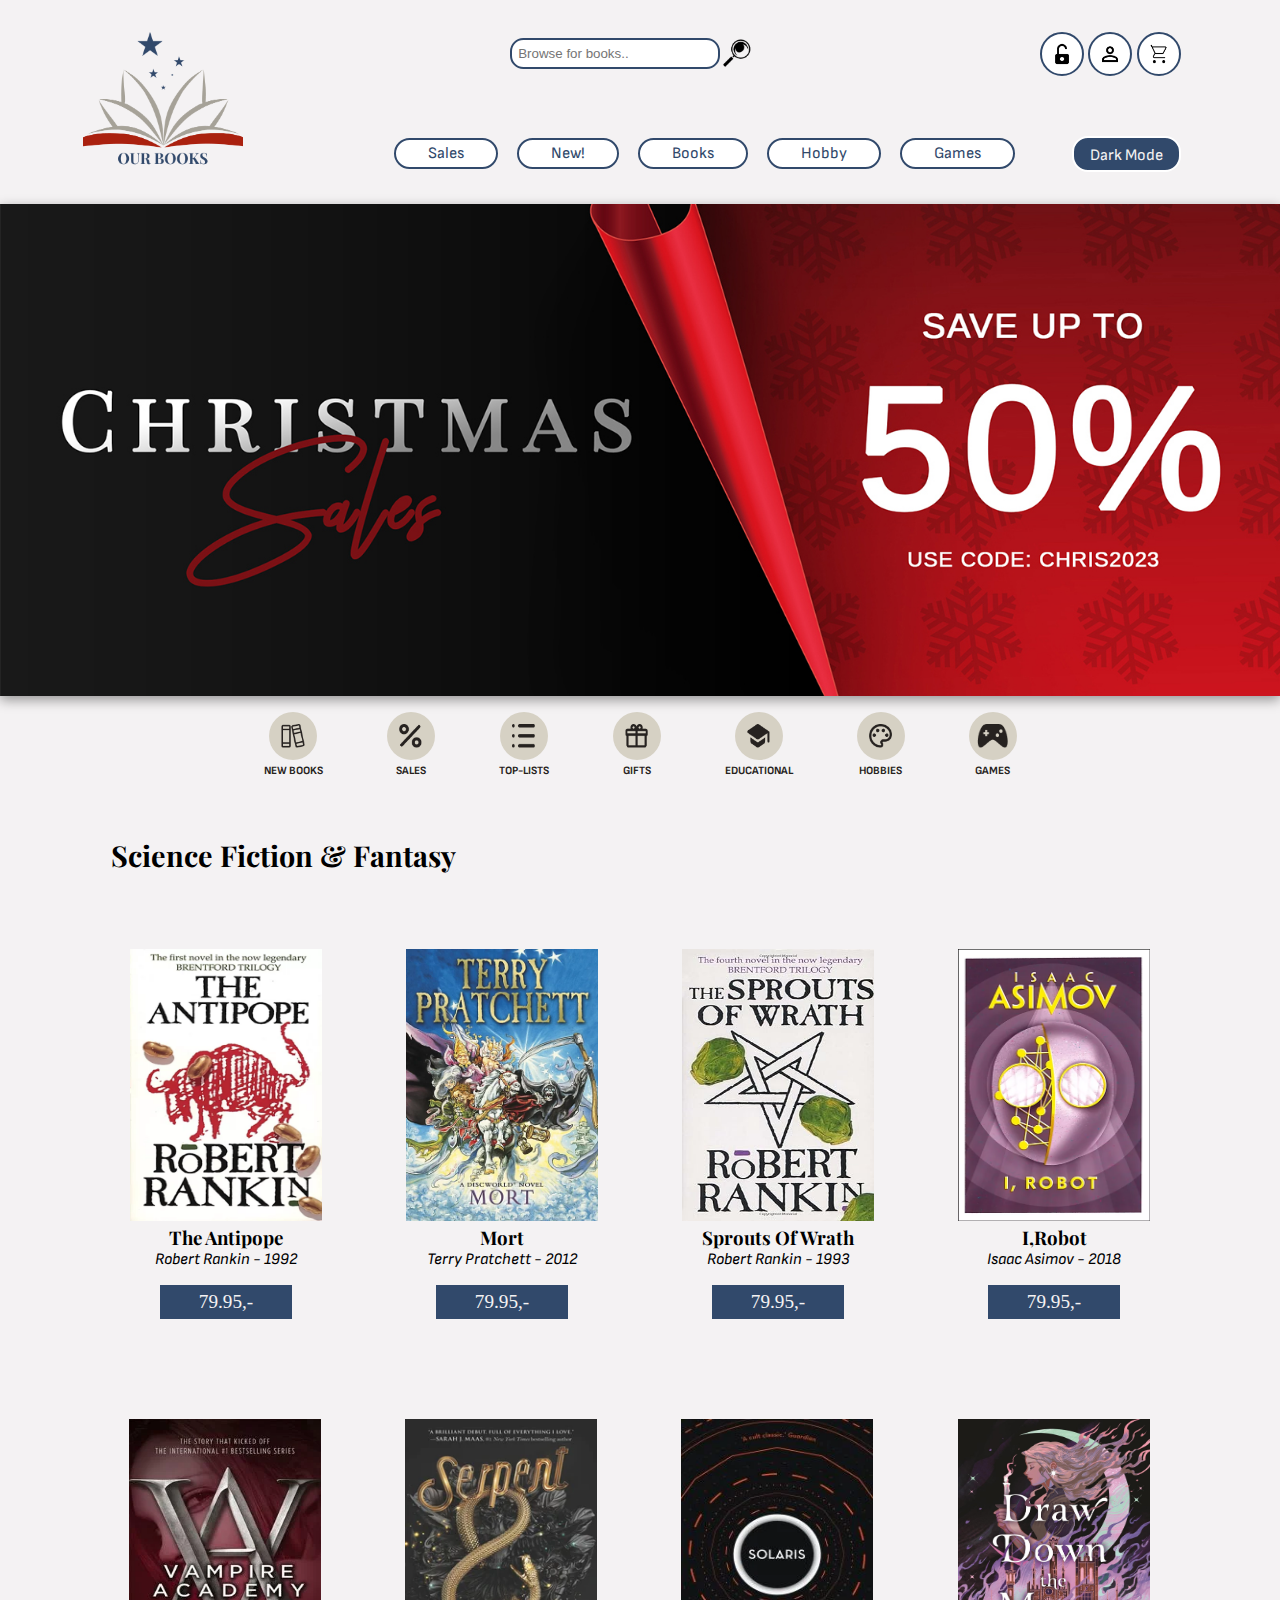
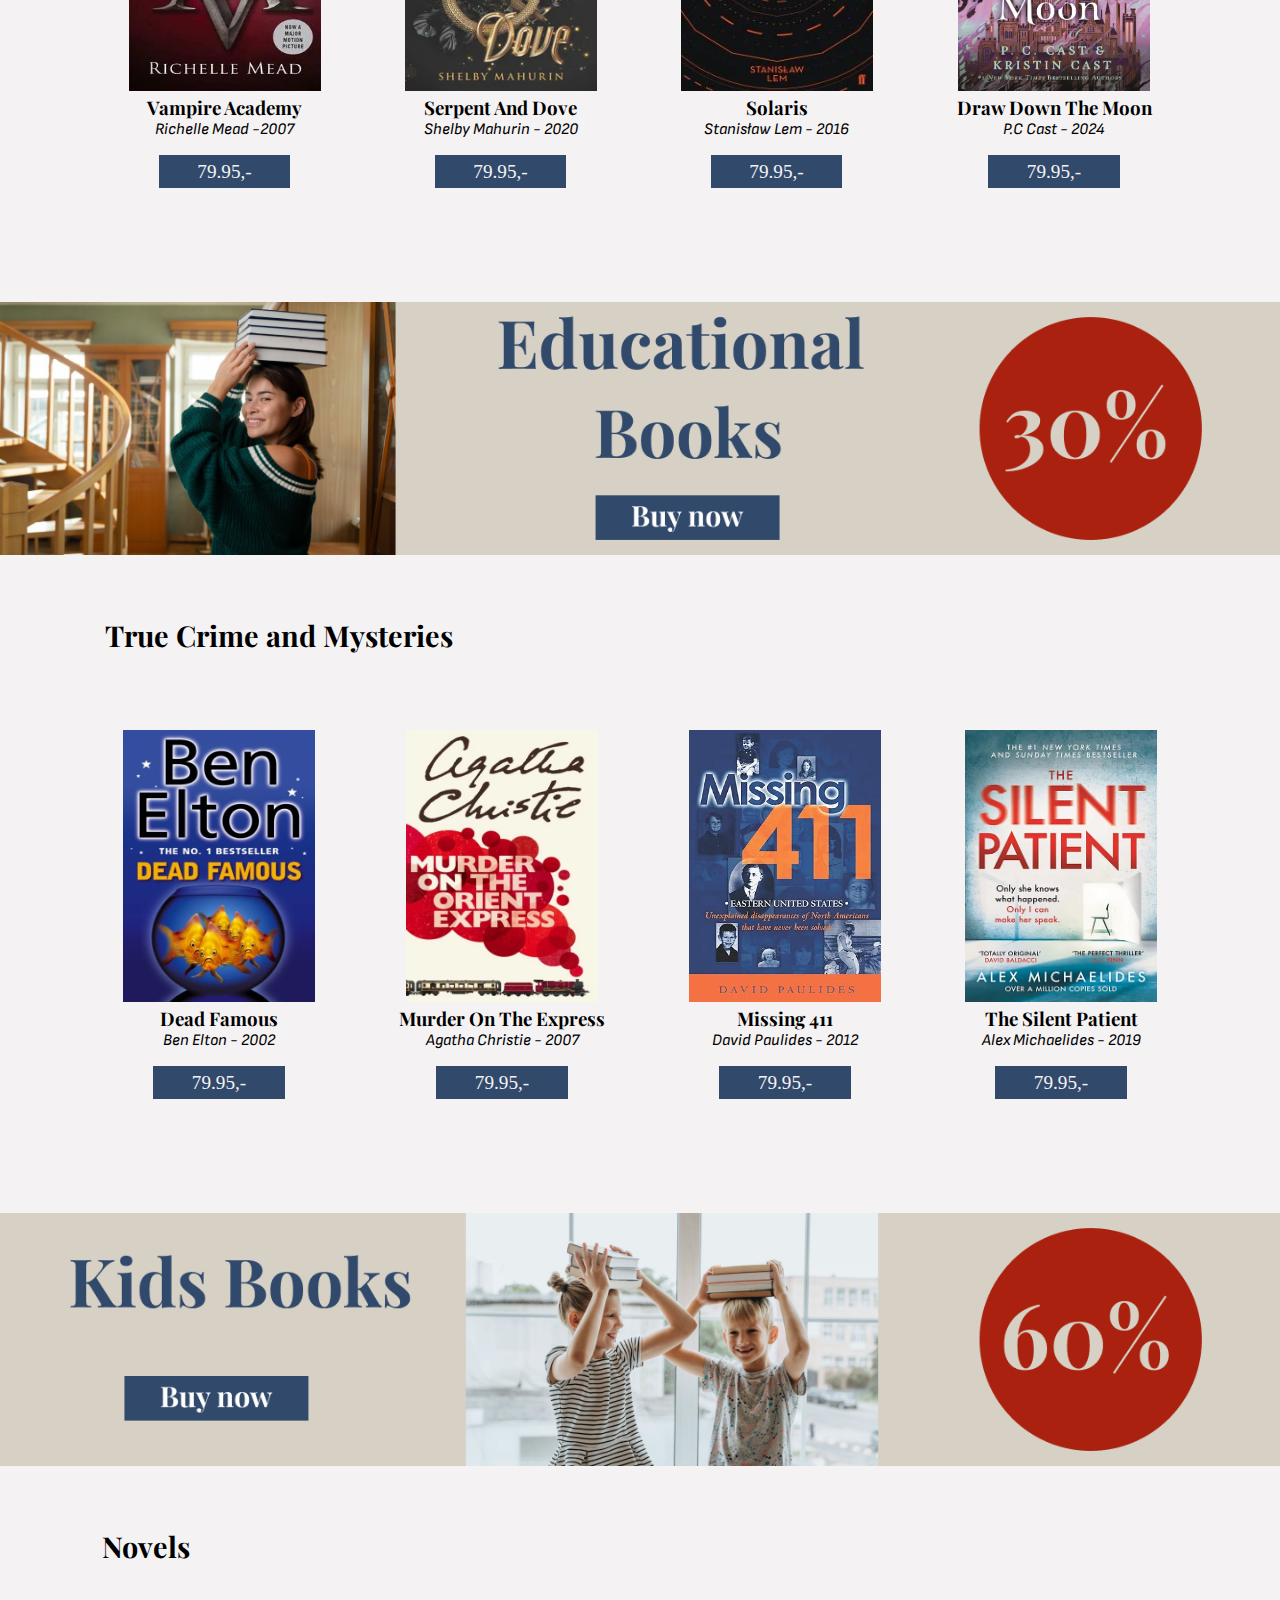
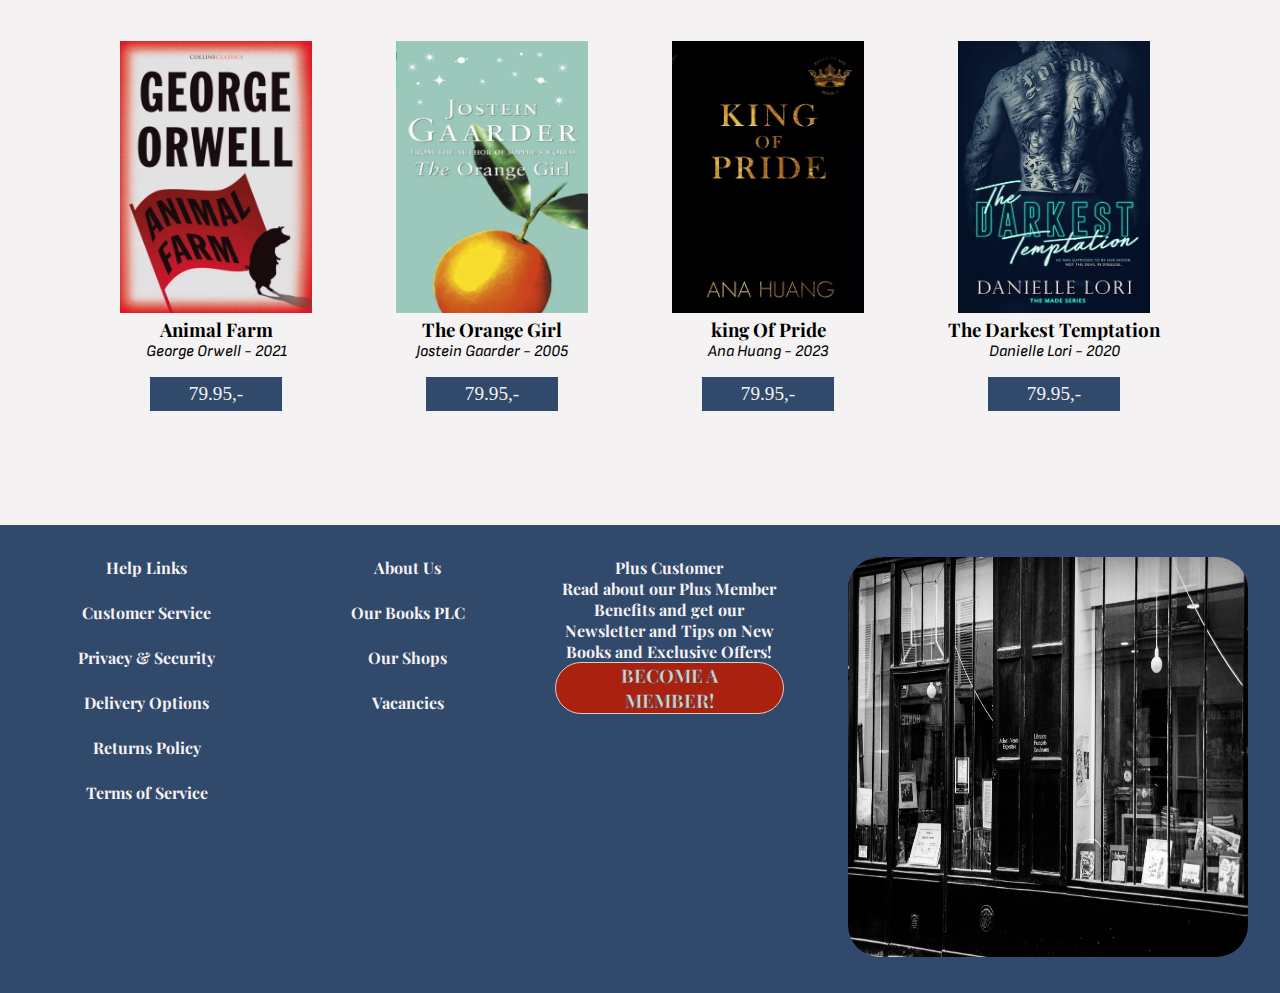
<file: index.html>
<!DOCTYPE html>
<html lang="en">
  <head>
    <meta charset="UTF-8" />
    <meta name="viewport" content="width=device-width, initial-scale=1.0" />
    <link rel="preconnect" href="https://fonts.googleapis.com" />
    <link rel="preconnect" href="https://fonts.gstatic.com" crossorigin />
    <link
      href="https://fonts.googleapis.com/css2?family=Sofia+Sans:ital,wght@0,1;0,100;0,200;0,300;0,400;0,500;0,600;0,700;0,800;0,900;0,1000;1,1;1,100;1,200;1,300;1,400;1,500;1,600;1,700;1,800;1,900;1,1000&display=swap"
      rel="stylesheet"
    />
    <link rel="preconnect" href="https://fonts.googleapis.com" />
    <link rel="preconnect" href="https://fonts.gstatic.com" crossorigin />
    <link
      href="https://fonts.googleapis.com/css2?family=Playfair+Display:ital,wght@0,400;0,500;0,600;0,700;0,800;0,900;1,400;1,500;1,600;1,700;1,800;1,900&display=swap"
      rel="stylesheet"
    />

    <link rel="stylesheet" href="./nav.css" />
    <link rel="stylesheet" href="./header.css" />
    <link rel="stylesheet" href="./section.css" />
    <link rel="stylesheet" href="./footer-dark.css" />
    <title>OurBooks Homepage</title>
  </head>
  <body>
    <!-- --- NAV PART --- -->

    <!-- --- Navigation bar with logo, links to all pages, search, log in, my page and shopping cart --- -->
    <nav>
      <div class="nav-light-container">
        <!-- --- Company logo --- -->
        <div class="logo">
          <img
            src="./images/nav/Logo-light.png"
            alt="Company logo featuring an animated open book viewed from the top with stars eminating from the pages"
          />
        </div>
        <div class="nav-fields">
          <!-- --- Nav bar search field and buttons --- -->
          <div class="nav-top">
            <!-- --- Nav bar search field --- -->
            <div class="nav-search">
              <div class="nav-search-field">
                <input type="text" placeholder="Browse for books.." />
              </div>
              <div class="nav-search-button">
                <img src="./images/nav/mag_glass_light.png" alt="Search icon" />
              </div>
            </div>
            <!-- --- Nav bar log in, my page and shopping cart --- -->
            <div class="nav-buttons">
              <div class="nav-log-in">
                <img src="./images/nav/padlock_light.png" alt="Log in icon" />
              </div>
              <div class="nav-my-page">
                <img src="./images/nav/my_page_light.png" alt="My page icon" />
              </div>
              <div class="nav-shopping-cart">
                <img
                  src="./images/nav/shopping_cart_light.png"
                  alt="Shopping cart icon"
                />
              </div>
            </div>
          </div>

          <!-- --- Nav bar navigation links, dropdown and nested dropdown --- -->
          <div class="nav-main">
            <ul class="nav-links">
              <li class="nav-item"><a href="./index.html">Sales</a></li>
              <li class="nav-item"><a href="./index.html">New!</a></li>
              <li class="nav-item nav-dropdown">
                <a href="./index.html">Books</a>
              </li>
              <ul class="nav-dropdown-links">
                <li><a href="./index.html">Top</a></li>
                <li><a href="./index.html">Fiction</a></li>
                <li><a href="./index.html">Crime</a></li>
                <li><a href="./index.html">Animated</a></li>

                <li><a href="./index.html">Non-Fiction</a></li>

                <li><a href="./index.html">Children's</a></li>

                <li><a href="./index.html">Other</a></li>
              </ul>
              <li class="nav-item"><a href="./index.html">Hobby</a></li>
              <li class="nav-item"><a href="./index.html">Games</a></li>
            </ul>

            <!-- --- Nav dark mode button --- -->

            <a class="mode" href="index-dark.html">Dark Mode</a>
          </div>
        </div>
      </div>
    </nav>

    <!-- --- HEADER PART --- -->

    <header class="main-header">
      <div class="header-slider-container">
        <div class="header-slider-wrapper">
          <div class="header-slider">
            <a href="#"
              ><img
                id="slide-1"
                src="./images/header/Header-1.jpg"
                alt="To the left is written Christmas sales on a dark background and to the right - save up to 50% use code: CHRIS2023"
            /></a>
            <a href="#"
              ><img
                id="slide-2"
                src="./images/header/Header-2.jpg"
                alt="To the left is shown books, to the right - spesial limited offer discount for all non-fiction books"
            /></a>
            <a href="#"
              ><img
                id="slide-3"
                src="./images/header/Header-3.jpg"
                alt="To the left is written the largest game collection, to the right - picture of a person plaing computer games"
            /></a>
            <a href="#"
              ><img
                id="slide-4"
                src="./images/header/Header-4.jpg"
                alt="Left side shows books, right side - spesial offer for kids' books, the best prices for children's books for any age online, 70% for each second book"
            /></a>
            <a href="#"
              ><img
                id="slide-5"
                src="./images/header/Header-5.jpg"
                alt="Check our top-list books, find the top 100 popular books with best prices, five books standing side by side"
            /></a>
          </div>
        </div>
      </div>
      <div class="header-icons-list">
        <a href="" class="header-icon-link" id="header-icon-link-1">
          <div class="header-icon-item">
            <div class="header-icon-image">
              <img
                src="./images/header/Icons-light-mode/icon-books.png"
                alt="Two books near each other"
              />
            </div>
            <div class="header-icon-label">
              <label for="">New books</label>
            </div>
          </div>
        </a>
        <a href="" class="header-icon-link" id="header-icon-link-2">
          <div class="header-icon-item">
            <div class="header-icon-image">
              <img
                src="./images/header/Icons-light-mode/icon-sale.png"
                alt="Sign of percent"
              />
            </div>
            <div class="header-icon-label">
              <label for="">Sales</label>
            </div>
          </div>
        </a>
        <a href="" class="header-icon-link" id="header-icon-link-3">
          <div class="header-icon-item">
            <div class="header-icon-image">
              <img
                src="./images/header/Icons-light-mode/icon-list.png"
                alt="Three lines with dots"
              />
            </div>
            <div class="header-icon-label">
              <label for="">Top-lists</label>
            </div>
          </div>
        </a>
        <a href="" class="header-icon-link" id="header-icon-link-4">
          <div class="header-icon-item">
            <div class="header-icon-image">
              <img
                src="./images/header/Icons-light-mode/icon-gift.png"
                alt="Three lines with dots"
              />
            </div>
            <div class="header-icon-label">
              <label for="">Gifts</label>
            </div>
          </div>
        </a>
        <a href="" class="header-icon-link" id="header-icon-link-5">
          <div class="header-icon-item">
            <div class="header-icon-image">
              <img
                src="./images/header/Icons-light-mode/icon-study.png"
                alt="Student Bachelor Graduation Cap University Hat"
              />
            </div>
            <div class="header-icon-label">
              <label for="">Educational</label>
            </div>
          </div>
        </a>
        <a href="" class="header-icon-link" id="header-icon-link-6">
          <div class="header-icon-item">
            <div class="header-icon-image">
              <img
                src="./images/header/Icons-light-mode/icon-hobby.png"
                alt="Painting sign"
              />
            </div>
            <div class="header-icon-label">
              <label for="">Hobbies</label>
            </div>
          </div>
        </a>
        <a href="" class="header-icon-link" id="header-icon-link-7">
          <div class="header-icon-item">
            <div class="header-icon-image">
              <img
                src="./images/header/Icons-light-mode/icon-game.png"
                alt="Game sign"
              />
            </div>
            <div class="header-icon-label">
              <label for="">Games</label>
            </div>
          </div>
        </a>
      </div>
    </header>

    <!-- --- SECTION PART --- -->

    <section>
      <!-- Category 1 -->

      <div class="container">
        <h2>Science Fiction & Fantasy</h2>
        <div class="section-book-row">
          <div class="section-book-card">
            <img
              class="section-book-cover"
              src="./images/Books/Antipope.webp"
              alt="Antipope cover"
            />

            <h3>The Antipope</h3>
            <p class="section-book-author">Robert Rankin - 1992</p>
            <div class="section-book-price"><p>79.95,-</p></div>
          </div>
          <div class="section-book-card">
            <img
              class="section-book-cover"
              src="./images/Books/Mort.webp"
              alt="Mort cover"
            />
            <h3>Mort</h3>
            <p class="section-book-author">Terry Pratchett - 2012</p>
            <div class="section-book-price"><p>79.95,-</p></div>
          </div>
          <div class="section-book-card">
            <img
              class="section-book-cover"
              src="./images/Books/Sprouts-of-wrath.jpg"
              alt="Sprouts of the wrath cover"
            />
            <h3>Sprouts Of Wrath</h3>
            <p class="section-book-author">Robert Rankin - 1993</p>
            <div class="section-book-price"><p>79.95,-</p></div>
          </div>
          <div class="section-book-card">
            <img
              class="section-book-cover"
              src="./images/Books/I Robot.webp"
              alt="I, Robot cover"
            />
            <h3>I,Robot</h3>
            <p class="section-book-author">Isaac Asimov - 2018</p>
            <div class="section-book-price"><p>79.95,-</p></div>
          </div>
        </div>

        <!-- Row 2 -->
        <div class="section-book-row">
          <div class="section-book-card">
            <img
              class="section-book-cover"
              src="./images/Books/Vampire-academy.webp"
              alt="Vampire academy cover"
            />
            <h3>Vampire Academy</h3>
            <p class="section-book-author">Richelle Mead -2007</p>
            <div class="section-book-price"><p>79.95,-</p></div>
          </div>
          <div class="section-book-card">
            <img
              class="section-book-cover"
              src="./images/Books/Serpent-and-dove.webp"
              alt="Serpent and dove cover"
            />
            <h3>Serpent And Dove</h3>
            <p class="section-book-author">Shelby Mahurin - 2020</p>
            <div class="section-book-price"><p>79.95,-</p></div>
          </div>
          <div class="section-book-card">
            <img
              class="section-book-cover"
              src="./images/Books/Solaris.webp"
              alt="Solaris cover"
            />
            <h3>Solaris</h3>
            <p class="section-book-author">Stanisław Lem - 2016</p>
            <div class="section-book-price"><p>79.95,-</p></div>
          </div>
          <div class="section-book-card">
            <img
              class="section-book-cover"
              src="./images/Books/Draw down the moon.jpg"
              alt="Draw down the moon cover"
            />
            <h3>Draw Down The Moon</h3>
            <p class="section-book-author">P.C Cast - 2024</p>
            <div class="section-book-price"><p>79.95,-</p></div>
          </div>
        </div>
      </div>

      <!-- Images brake -->
      <img
        class="section-add"
        src="./images/Books/Add.png"
        alt="add for 30% off on educational books"
      />

      <!-- Category 2 -->

      <div class="container">
        <h2>True Crime and Mysteries</h2>
        <div class="section-book-row">
          <div class="section-book-card">
            <img
              class="section-book-cover"
              src="./images/Books/Dead-famous.webp"
              alt="Dead famous cover"
            />
            <h3>Dead Famous</h3>
            <p class="section-book-author">Ben Elton - 2002</p>
            <div class="section-book-price"><p>79.95,-</p></div>
          </div>
          <div class="section-book-card">
            <img
              class="section-book-cover"
              src="./images/Books/Murder-on-the-express.webp"
              alt="muder on the express cover"
            />
            <h3>Murder On The Express</h3>
            <p class="section-book-author">Agatha Christie - 2007</p>
            <div class="section-book-price"><p>79.95,-</p></div>
          </div>
          <div class="section-book-card">
            <img
              class="section-book-cover"
              src="./images/Books/Missing411.jpg"
              alt="Missing 411 cover"
            />
            <h3>Missing 411</h3>
            <p class="section-book-author">David Paulides - 2012</p>
            <div class="section-book-price"><p>79.95,-</p></div>
          </div>
          <div class="section-book-card">
            <img
              class="section-book-cover"
              src="./images/Books/The-Silent-Patient.webp"
              alt="The silen patient cover"
            />
            <h3>The Silent Patient</h3>
            <p class="section-book-author">Alex Michaelides - 2019</p>
            <div class="section-book-price"><p>79.95,-</p></div>
          </div>
        </div>
      </div>

      <!-- Images brake -->
      <img
        class="section-add"
        src="./images/Books/Add2.png"
        alt="add for 60% off on kids books"
      />

      <!-- Category 3 -->
      <div class="container">
        <h2>Novels</h2>
        <div class="section-book-row">
          <div class="section-book-card">
            <img
              class="section-book-cover"
              src="./images/Books/Animal-farm.webp"
              alt="animal farm cover"
            />
            <h3>Animal Farm</h3>
            <p class="section-book-author">George Orwell - 2021</p>
            <div class="section-book-price"><p>79.95,-</p></div>
          </div>
          <div class="section-book-card">
            <img
              class="section-book-cover"
              src="./images/Books/The-orange-girl.webp"
              alt="The orange girl cover"
            />
            <h3>The Orange Girl</h3>
            <p class="section-book-author">Jostein Gaarder - 2005</p>
            <div class="section-book-price"><p>79.95,-</p></div>
          </div>
          <div class="section-book-card">
            <img
              class="section-book-cover"
              src="./images/Books/King-of-pride.webp"
              alt="King of pride cover"
            />
            <h3>king Of Pride</h3>
            <p class="section-book-author">Ana Huang - 2023</p>
            <div class="section-book-price"><p>79.95,-</p></div>
          </div>
          <div class="section-book-card">
            <img
              class="section-book-cover"
              src="./images/Books/Darkest-temptation.webp"
              alt="Darkest temptation cover"
            />
            <h3>The Darkest Temptation</h3>
            <p class="section-book-author">Danielle Lori - 2020</p>
            <div class="section-book-price"><p>79.95,-</p></div>
          </div>
        </div>
      </div>
    </section>

    <!-- --- FOOTER PART --- -->

    <footer>
      <div class="footer-light-container">
        <div class="footer-help">
          <a href="./index.html">Help Links</a>
          <ul class="footer-help-links">
            <li><a href="./index.html">Customer Service</a></li>
            <li><a href="./index.html">Privacy & Security</a></li>
            <li><a href="./index.html">Delivery Options</a></li>
            <li><a href="./index.html">Returns Policy</a></li>
            <li><a href="./index.html">Terms of Service</a></li>
          </ul>
        </div>
        <div class="footer-about">
          <a href="./index.html">About Us</a>
          <ul class="footer-about-links">
            <li><a href="./index.html">Our Books PLC</a></li>
            <li><a href="./index.html">Our Shops</a></li>
            <li><a href="./index.html">Vacancies</a></li>
          </ul>
        </div>
        <div class="footer-plus">
          <a href="./index.html">Plus Customer</a>
          <h4>
            Read about our Plus Member Benefits and get our Newsletter and Tips
            on New Books and Exclusive Offers!
          </h4>
          <a href="href="
            ><div class="footer-btn">
              <h3>
                BECOME A <span class="footer-member"><br />MEMBER!</span>
              </h3>
            </div></a
          >
        </div>
        <div class="footer-image">
          <img
            src="images/footer/old_shop.jpg"
            alt="Old black and white photograph of the outside of a bookshop"
          />
        </div>
      </div>
    </footer>
  </body>
</html>
</file>
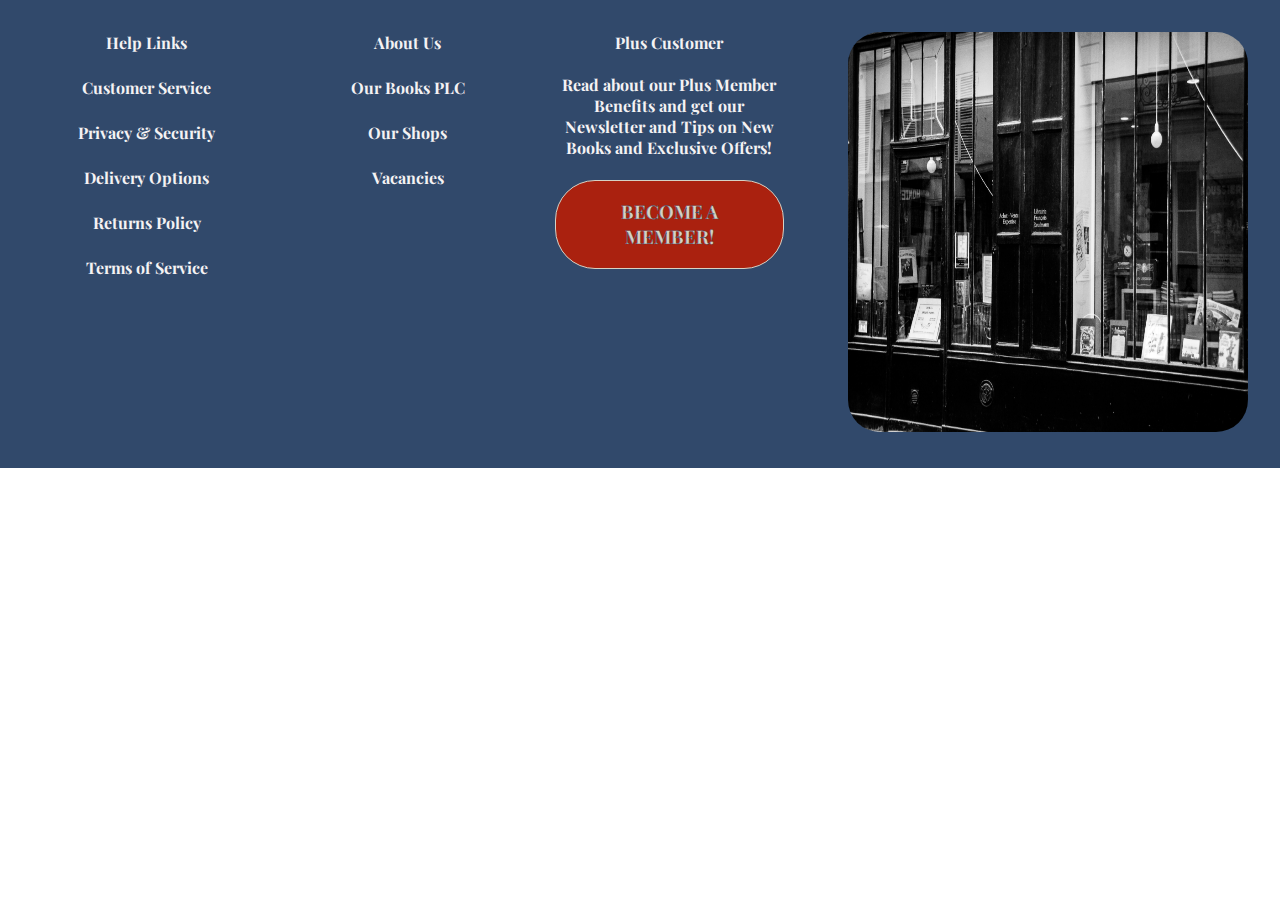
<file: footer-dark.html>
<!DOCTYPE html>
<html lang="en">
  <head>
    <meta charset="UTF-8" />
    <meta name="viewport" content="width=device-width, initial-scale=1.0" />
    <link rel="preconnect" href="https://fonts.googleapis.com" />
    <link rel="preconnect" href="https://fonts.gstatic.com" crossorigin />
    <link
      href="https://fonts.googleapis.com/css2?family=Sofia+Sans:ital,wght@0,1;0,100;0,200;0,300;0,400;0,500;0,600;0,700;0,800;0,900;0,1000;1,1;1,100;1,200;1,300;1,400;1,500;1,600;1,700;1,800;1,900;1,1000&display=swap"
      rel="stylesheet"
    />
    <link rel="preconnect" href="https://fonts.googleapis.com" />
    <link rel="preconnect" href="https://fonts.gstatic.com" crossorigin />
    <link
      href="https://fonts.googleapis.com/css2?family=Playfair+Display:ital,wght@0,400;0,500;0,600;0,700;0,800;0,900;1,400;1,500;1,600;1,700;1,800;1,900&display=swap"
      rel="stylesheet"
    />

    <link rel="stylesheet" href="./footer-dark.css" />
    <title>OurBooks</title>
  </head>
  <body>
    <!-- --- FOOTER WITH CUSTOMER SERVICE, ABOUT US AND PLUS CUSTOMER LINKS --- -->
    <footer>
      <div class="footer-light-container">
        <div class="footer-help">
          <a href="index.html">Help Links</a>
          <ul class="footer-help-links">
            <li><a href="index.html">Customer Service</a></li>
            <li><a href="index.html">Privacy & Security</a></li>
            <li><a href="index.html">Delivery Options</a></li>
            <li><a href="index.html">Returns Policy</a></li>
            <li><a href="index.html">Terms of Service</a></li>
          </ul>
        </div>
        <div class="footer-about">
          <a href="index.html">About Us</a>
          <ul class="footer-about-links">
            <li><a href="index.html">Our Books PLC</a></li>
            <li><a href="index.html">Our Shops</a></li>
            <li><a href="index.html">Vacancies</a></li>
          </ul>
        </div>
        <div class="footer-plus">
          <a href="index.html">Plus Customer</a>
          <h4>
            Read about our Plus Member Benefits and get our Newsletter and Tips
            on New Books and Exclusive Offers!
          </h4>
          <a href="href="
            ><div class="footer-btn">
              <h3>
                BECOME A <span class="footer-member"><br />MEMBER!</span>
              </h3>
            </div></a
          >
        </div>
        <div class="footer-image">
          <img
            src="images/footer/old_shop.jpg"
            alt="Old black and white photograph of the outside of a bookshop"
          />
        </div>
      </div>
    </footer>
  </body>
</html>
</file>
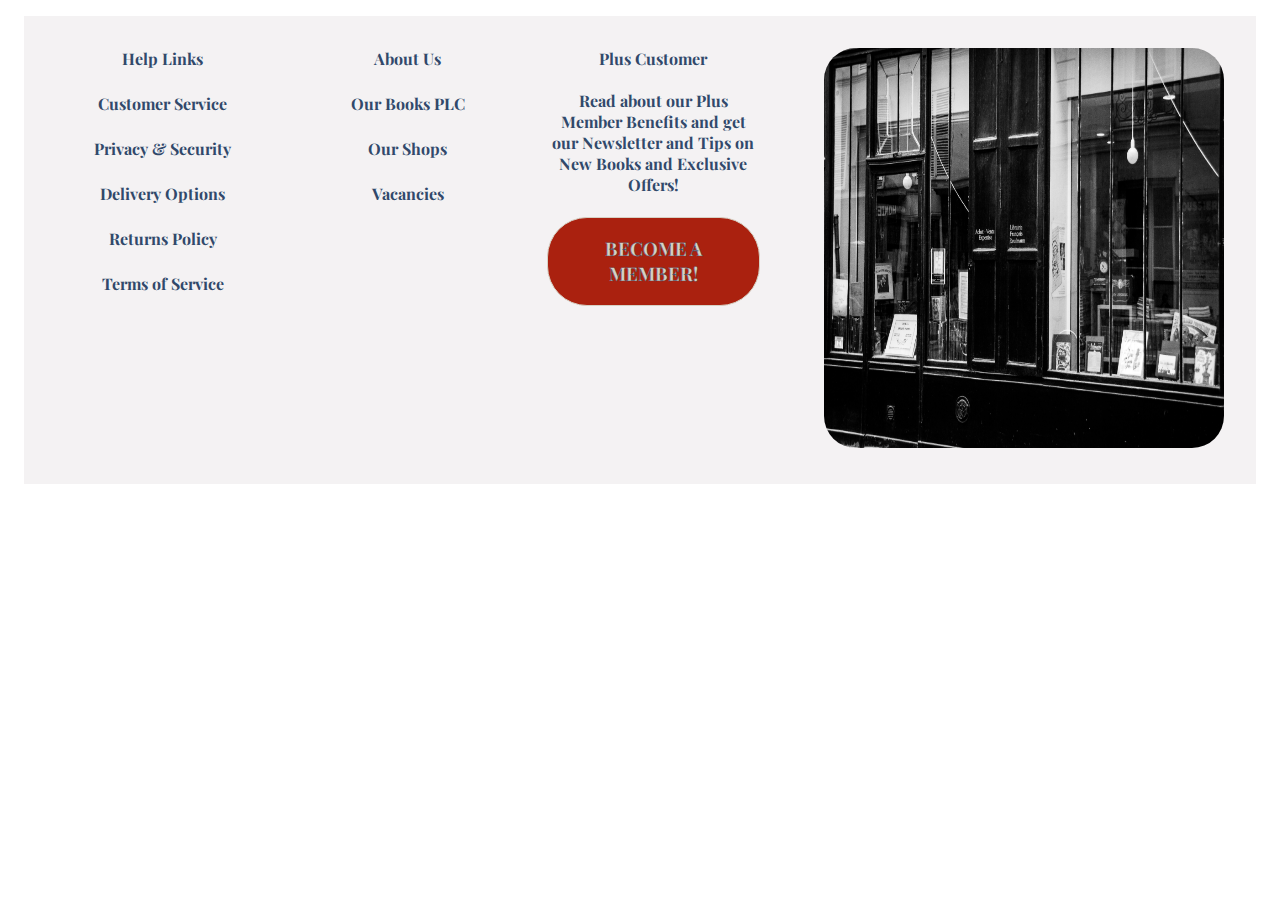
<file: footer.html>
<!DOCTYPE html>
<html lang="en">
  <head>
    <meta charset="UTF-8" />
    <meta name="viewport" content="width=device-width, initial-scale=1.0" />
    <link rel="preconnect" href="https://fonts.googleapis.com" />
    <link rel="preconnect" href="https://fonts.gstatic.com" crossorigin />
    <link
      href="https://fonts.googleapis.com/css2?family=Sofia+Sans:ital,wght@0,1;0,100;0,200;0,300;0,400;0,500;0,600;0,700;0,800;0,900;0,1000;1,1;1,100;1,200;1,300;1,400;1,500;1,600;1,700;1,800;1,900;1,1000&display=swap"
      rel="stylesheet"
    />
    <link rel="preconnect" href="https://fonts.googleapis.com" />
    <link rel="preconnect" href="https://fonts.gstatic.com" crossorigin />
    <link
      href="https://fonts.googleapis.com/css2?family=Playfair+Display:ital,wght@0,400;0,500;0,600;0,700;0,800;0,900;1,400;1,500;1,600;1,700;1,800;1,900&display=swap"
      rel="stylesheet"
    />

    <link rel="stylesheet" href="footer.css" />
    <title>OurBooks</title>
  </head>
  <body>
    <!-- --- FOOTER WITH CUSTOMER SERVICE, ABOUT US AND PLUS CUSTOMER LINKS --- -->
    <footer>
      <div class="footer-light-container">
        <div class="footer-help">
          <a href="index.html">Help Links</a>
          <ul class="footer-help-links">
            <li><a href="index.html">Customer Service</a></li>
            <li><a href="index.html">Privacy & Security</a></li>
            <li><a href="index.html">Delivery Options</a></li>
            <li><a href="index.html">Returns Policy</a></li>
            <li><a href="index.html">Terms of Service</a></li>
          </ul>
        </div>
        <div class="footer-about">
          <a href="index.html">About Us</a>
          <ul class="footer-about-links">
            <li><a href="index.html">Our Books PLC</a></li>
            <li><a href="index.html">Our Shops</a></li>
            <li><a href="index.html">Vacancies</a></li>
          </ul>
        </div>
        <div class="footer-plus">
          <a href="index.html">Plus Customer</a>
          <h4>
            Read about our Plus Member Benefits and get our Newsletter and Tips
            on New Books and Exclusive Offers!
          </h4>
          <a href="href="
            ><div class="footer-btn">
              <h3>
                BECOME A <span class="footer-member"><br />MEMBER!</span>
              </h3>
            </div></a
          >
        </div>
        <div class="footer-image">
          <img
            src="images/footer/old_shop.jpg"
            alt="Old black and white photograph of the outside of a bookshop"
          />
        </div>
      </div>
    </footer>
  </body>
</html>
</file>
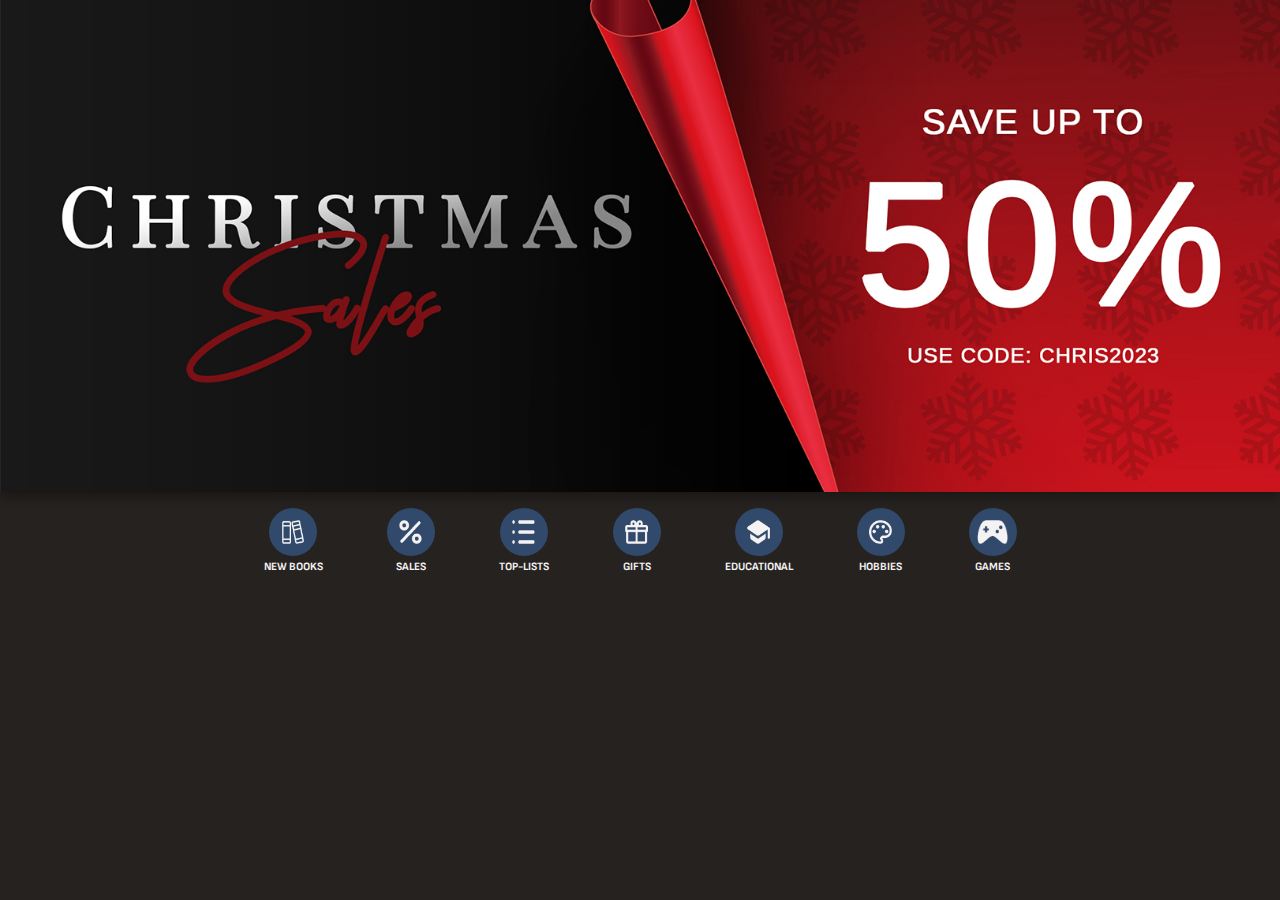
<file: header-dark.html>
<!DOCTYPE html>
<html lang="en">
  <head>
    <meta charset="UTF-8" />
    <meta name="viewport" content="width=device-width, initial-scale=1.0" />
    <link rel="preconnect" href="https://fonts.googleapis.com" />
    <link rel="preconnect" href="https://fonts.gstatic.com" crossorigin />
    <link
      href="https://fonts.googleapis.com/css2?family=Sofia+Sans:ital,wght@0,1;0,100;0,200;0,300;0,400;0,500;0,600;0,700;0,800;0,900;0,1000;1,1;1,100;1,200;1,300;1,400;1,500;1,600;1,700;1,800;1,900;1,1000&display=swap"
      rel="stylesheet"
    />
    <link rel="preconnect" href="https://fonts.googleapis.com" />
    <link rel="preconnect" href="https://fonts.gstatic.com" crossorigin />
    <link
      href="https://fonts.googleapis.com/css2?family=Playfair+Display:ital,wght@0,400;0,500;0,600;0,700;0,800;0,900;1,400;1,500;1,600;1,700;1,800;1,900&display=swap"
      rel="stylesheet"
    />

    <link rel="stylesheet" href="./header-dark.css" />
    <title>Document</title>
  </head>
  <body>
    <header class="main-header">
      <div class="header-slider-container">
        <div class="header-slider-wrapper">
          <div class="header-slider">
            <a href="#"
              ><img
                id="slide-1"
                src="./images/header/Header-1.jpg"
                alt="To the left is written Christmas sales on a dark background and to the right - save up to 50% use code: CHRIS2023"
            /></a>
            <a href="#"
              ><img
                id="slide-2"
                src="./images/header/Header-2.jpg"
                alt="To the left is shown books, to the right - spesial limited offer discount for all non-fiction books"
            /></a>
            <a href="#"
              ><img
                id="slide-3"
                src="./images/header/Header-3.jpg"
                alt="To the left is written the largest game collection, to the right - picture of a person plaing computer games"
            /></a>
            <a href="#"
              ><img
                id="slide-4"
                src="./images/header/Header-4.jpg"
                alt="Left side shows books, right side - spesial offer for kids' books, the best prices for children's books for any age online, 70% for each second book"
            /></a>
            <a href="#"
              ><img
                id="slide-5"
                src="./images/header/Header-5.jpg"
                alt="Check our top-list books, find the top 100 popular books with best prices, five books standing side by side"
            /></a>
          </div>
        </div>
      </div>
      <div class="header-icons-list">
        <a href="" class="header-icon-link" id="header-icon-link-1">
          <div class="header-icon-item">
            <div class="header-icon-image">
              <img
                src="./images/header/Icons-dark-mode/icon-books-dark-mode.png"
                alt="Two books near each other"
              />
            </div>
            <div class="header-icon-label">
              <label for="">New books</label>
            </div>
          </div>
        </a>
        <a href="" class="header-icon-link" id="header-icon-link-2">
          <div class="header-icon-item">
            <div class="header-icon-image">
              <img
                src="./images/header/Icons-dark-mode/icon-sale-dark-mode.png"
                alt="Sign of percent"
              />
            </div>
            <div class="header-icon-label">
              <label for="">Sales</label>
            </div>
          </div>
        </a>
        <a href="" class="header-icon-link" id="header-icon-link-3">
          <div class="header-icon-item">
            <div class="header-icon-image">
              <img
                src="./images/header/Icons-dark-mode/icon-list-dark-mode.png"
                alt="Three lines with dots"
              />
            </div>
            <div class="header-icon-label">
              <label for="">Top-lists</label>
            </div>
          </div>
        </a>
        <a href="" class="header-icon-link" id="header-icon-link-4">
          <div class="header-icon-item">
            <div class="header-icon-image">
              <img
                src="./images/header/Icons-dark-mode/icon-gift-dark-mode.png"
                alt="Sign of gift"
              />
            </div>
            <div class="header-icon-label">
              <label for="">Gifts</label>
            </div>
          </div>
        </a>
        <a href="" class="header-icon-link" id="header-icon-link-5">
          <div class="header-icon-item">
            <div class="header-icon-image">
              <img
                src="./images/header/Icons-dark-mode/icon-study-dark-mode.png"
                alt="Student Bachelor Graduation Cap University Hat"
              />
            </div>
            <div class="header-icon-label">
              <label for="">Educational</label>
            </div>
          </div>
        </a>
        <a href="" class="header-icon-link" id="header-icon-link-6">
          <div class="header-icon-item">
            <div class="header-icon-image">
              <img
                src="./images/header/Icons-dark-mode/icon-hobby-dark-mode.png"
                alt="Painting sign"
              />
            </div>
            <div class="header-icon-label">
              <label for="">Hobbies</label>
            </div>
          </div>
        </a>
        <a href="" class="header-icon-link" id="header-icon-link-7">
          <div class="header-icon-item">
            <div class="header-icon-image">
              <img
                src="./images/header/Icons-dark-mode/icon-game-dark-mode.png"
                alt="Game sign"
              />
            </div>
            <div class="header-icon-label">
              <label for="">Games</label>
            </div>
          </div>
        </a>
      </div>
    </header>
  </body>
</html>
</file>
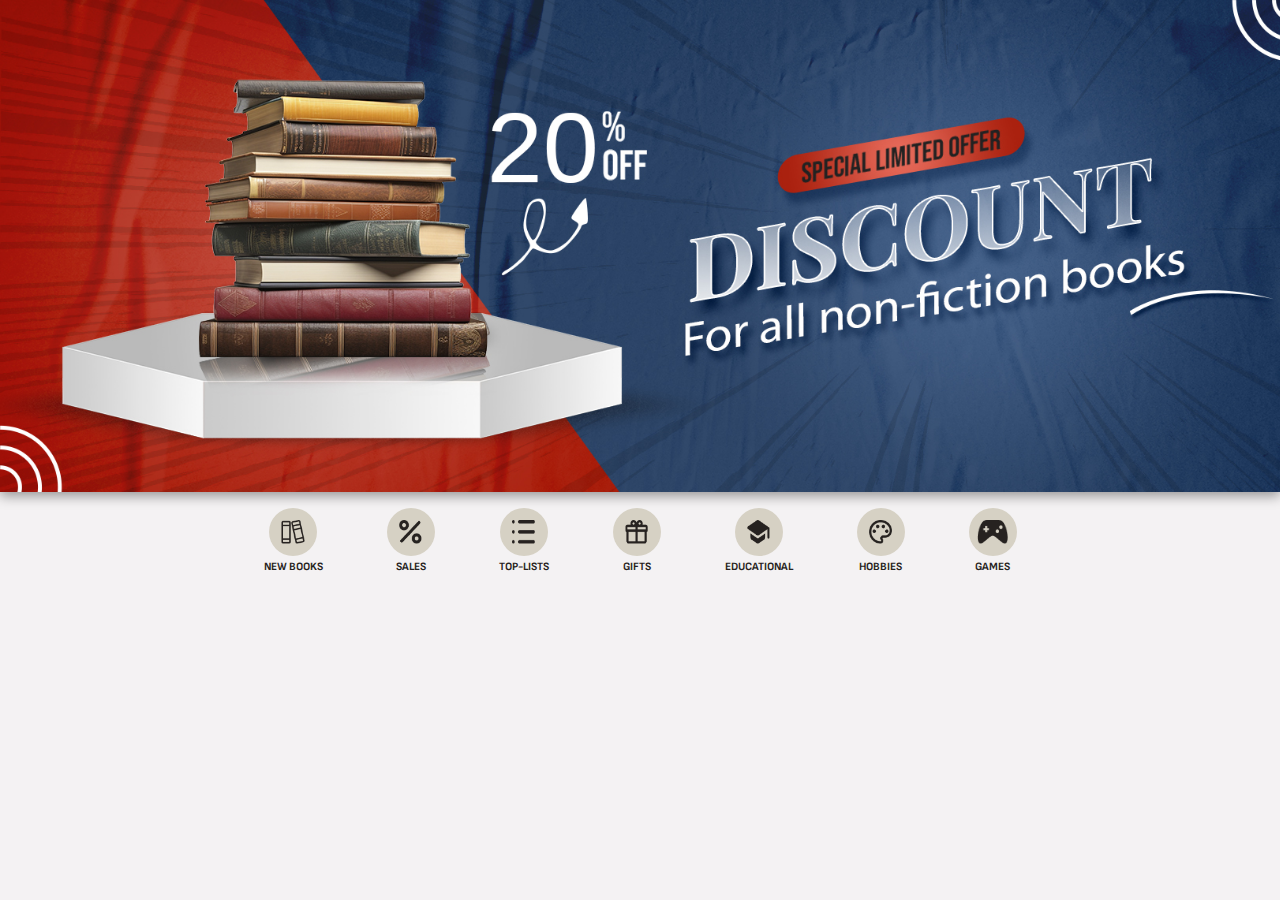
<file: header.html>
<!DOCTYPE html>
<html lang="en">
  <head>
    <meta charset="UTF-8" />
    <meta name="viewport" content="width=device-width, initial-scale=1.0" />
    <link rel="preconnect" href="https://fonts.googleapis.com" />
    <link rel="preconnect" href="https://fonts.gstatic.com" crossorigin />
    <link
      href="https://fonts.googleapis.com/css2?family=Sofia+Sans:ital,wght@0,1;0,100;0,200;0,300;0,400;0,500;0,600;0,700;0,800;0,900;0,1000;1,1;1,100;1,200;1,300;1,400;1,500;1,600;1,700;1,800;1,900;1,1000&display=swap"
      rel="stylesheet"
    />
    <link rel="preconnect" href="https://fonts.googleapis.com" />
    <link rel="preconnect" href="https://fonts.gstatic.com" crossorigin />
    <link
      href="https://fonts.googleapis.com/css2?family=Playfair+Display:ital,wght@0,400;0,500;0,600;0,700;0,800;0,900;1,400;1,500;1,600;1,700;1,800;1,900&display=swap"
      rel="stylesheet"
    />

    <link rel="stylesheet" href="./header.css" />
    <title>Document</title>
  </head>
  <body>
    <header class="main-header">
      <div class="header-slider-container">
        <div class="header-slider-wrapper">
          <div class="header-slider">
            <a href="#"
              ><img
                id="slide-1"
                src="./images/header/Header-1.jpg"
                alt="To the left is written Christmas sales on a dark background and to the right - save up to 50% use code: CHRIS2023"
            /></a>
            <a href="#"
              ><img
                id="slide-2"
                src="./images/header/Header-2.jpg"
                alt="To the left is shown books, to the right - spesial limited offer discount for all non-fiction books"
            /></a>
            <a href="#"
              ><img
                id="slide-3"
                src="./images/header/Header-3.jpg"
                alt="To the left is written the largest game collection, to the right - picture of a person plaing computer games"
            /></a>
            <a href="#"
              ><img
                id="slide-4"
                src="./images/header/Header-4.jpg"
                alt="Left side shows books, right side - spesial offer for kids' books, the best prices for children's books for any age online, 70% for each second book"
            /></a>
            <a href="#"
              ><img
                id="slide-5"
                src="./images/header/Header-5.jpg"
                alt="Check our top-list books, find the top 100 popular books with best prices, five books standing side by side"
            /></a>
          </div>
        </div>
      </div>
      <div class="header-icons-list">
        <a href="" class="header-icon-link" id="header-icon-link-1">
          <div class="header-icon-item">
            <div class="header-icon-image">
              <img
                src="./images/header/Icons-light-mode/icon-books.png"
                alt="Two books near each other"
              />
            </div>
            <div class="header-icon-label">
              <label for="">New books</label>
            </div>
          </div>
        </a>
        <a href="" class="header-icon-link" id="header-icon-link-2">
          <div class="header-icon-item">
            <div class="header-icon-image">
              <img
                src="./images/header/Icons-light-mode/icon-sale.png"
                alt="Sign of percent"
              />
            </div>
            <div class="header-icon-label">
              <label for="">Sales</label>
            </div>
          </div>
        </a>
        <a href="" class="header-icon-link" id="header-icon-link-3">
          <div class="header-icon-item">
            <div class="header-icon-image">
              <img
                src="./images/header/Icons-light-mode/icon-list.png"
                alt="Three lines with dots"
              />
            </div>
            <div class="header-icon-label">
              <label for="">Top-lists</label>
            </div>
          </div>
        </a>
        <a href="" class="header-icon-link" id="header-icon-link-4">
          <div class="header-icon-item">
            <div class="header-icon-image">
              <img
                src="./images/header/Icons-light-mode/icon-gift.png"
                alt="Three lines with dots"
              />
            </div>
            <div class="header-icon-label">
              <label for="">Gifts</label>
            </div>
          </div>
        </a>
        <a href="" class="header-icon-link" id="header-icon-link-5">
          <div class="header-icon-item">
            <div class="header-icon-image">
              <img
                src="./images/header/Icons-light-mode/icon-study.png"
                alt="Student Bachelor Graduation Cap University Hat"
              />
            </div>
            <div class="header-icon-label">
              <label for="">Educational</label>
            </div>
          </div>
        </a>
        <a href="" class="header-icon-link" id="header-icon-link-6">
          <div class="header-icon-item">
            <div class="header-icon-image">
              <img
                src="./images/header/Icons-light-mode/icon-hobby.png"
                alt="Painting sign"
              />
            </div>
            <div class="header-icon-label">
              <label for="">Hobbies</label>
            </div>
          </div>
        </a>
        <a href="" class="header-icon-link" id="header-icon-link-7">
          <div class="header-icon-item">
            <div class="header-icon-image">
              <img
                src="./images/header/Icons-light-mode/icon-game.png"
                alt="Game sign"
              />
            </div>
            <div class="header-icon-label">
              <label for="">Games</label>
            </div>
          </div>
        </a>
      </div>
    </header>
  </body>
</html>
</file>
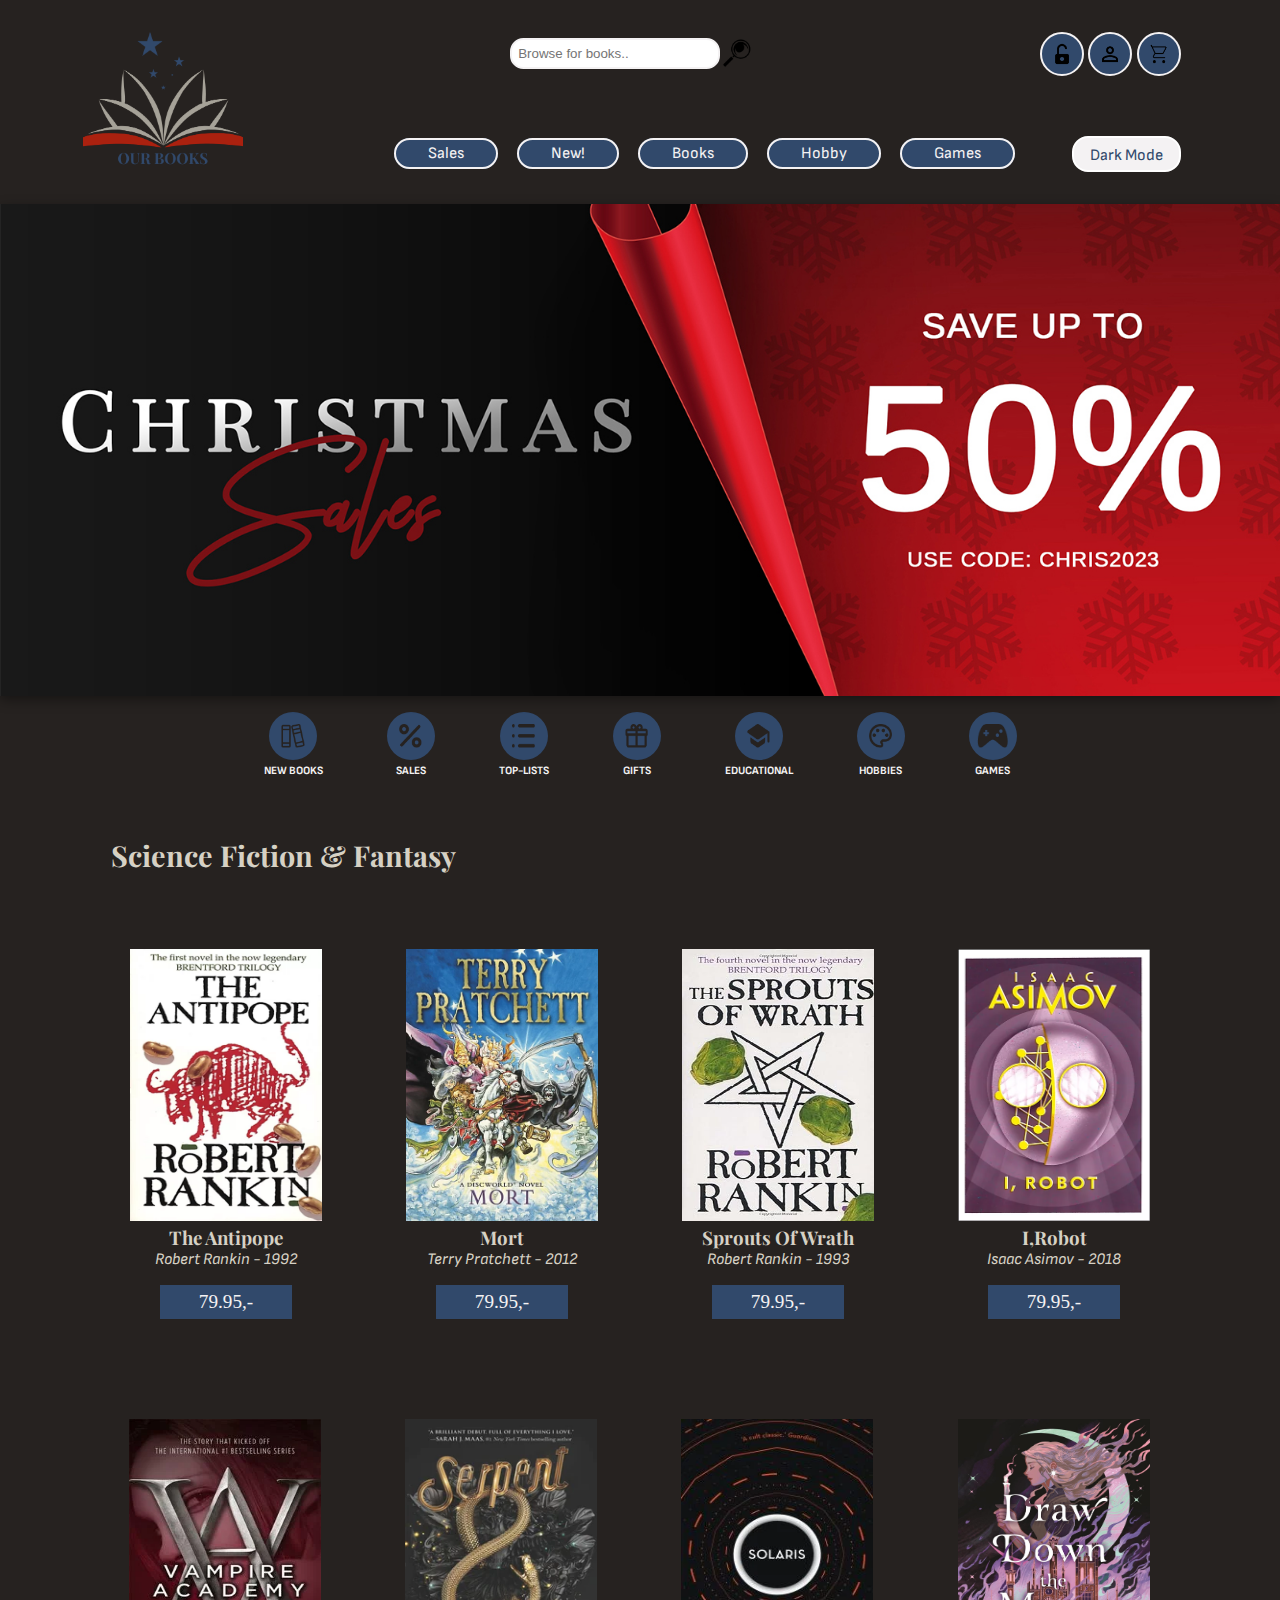
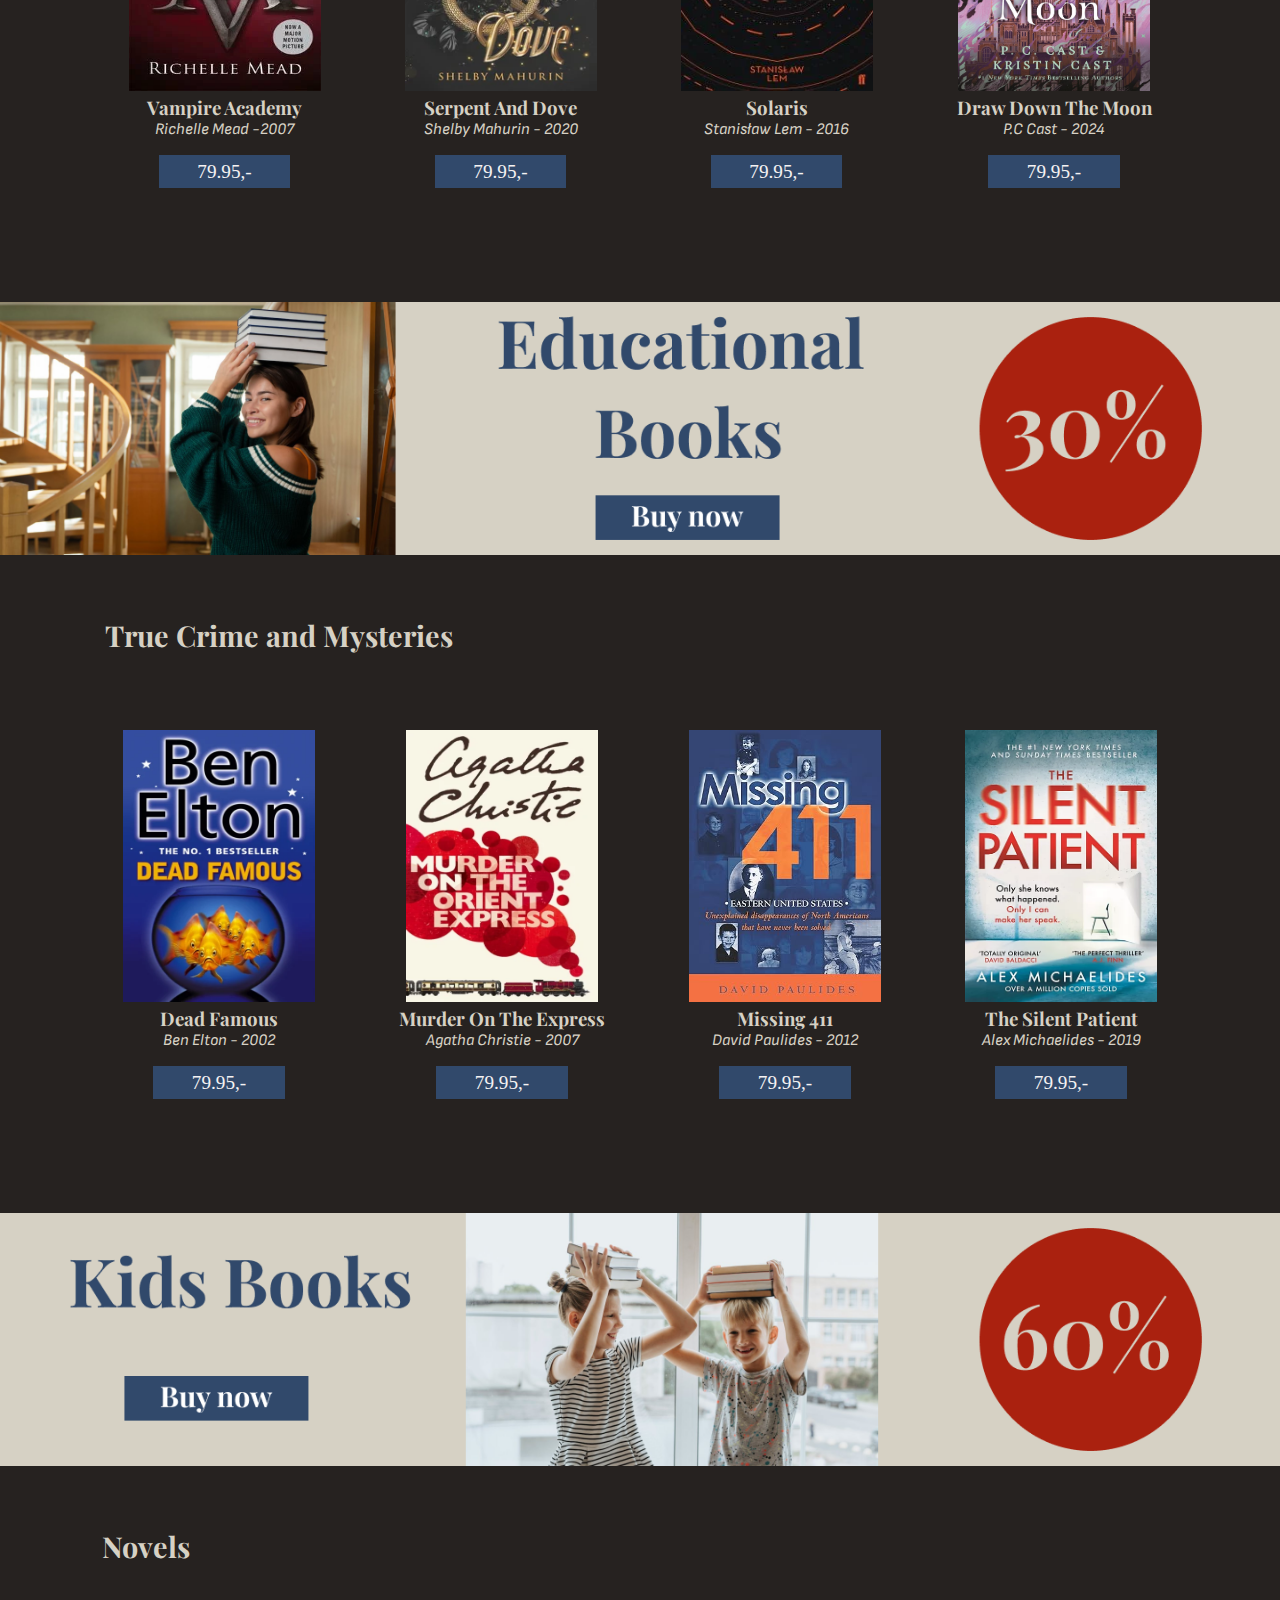
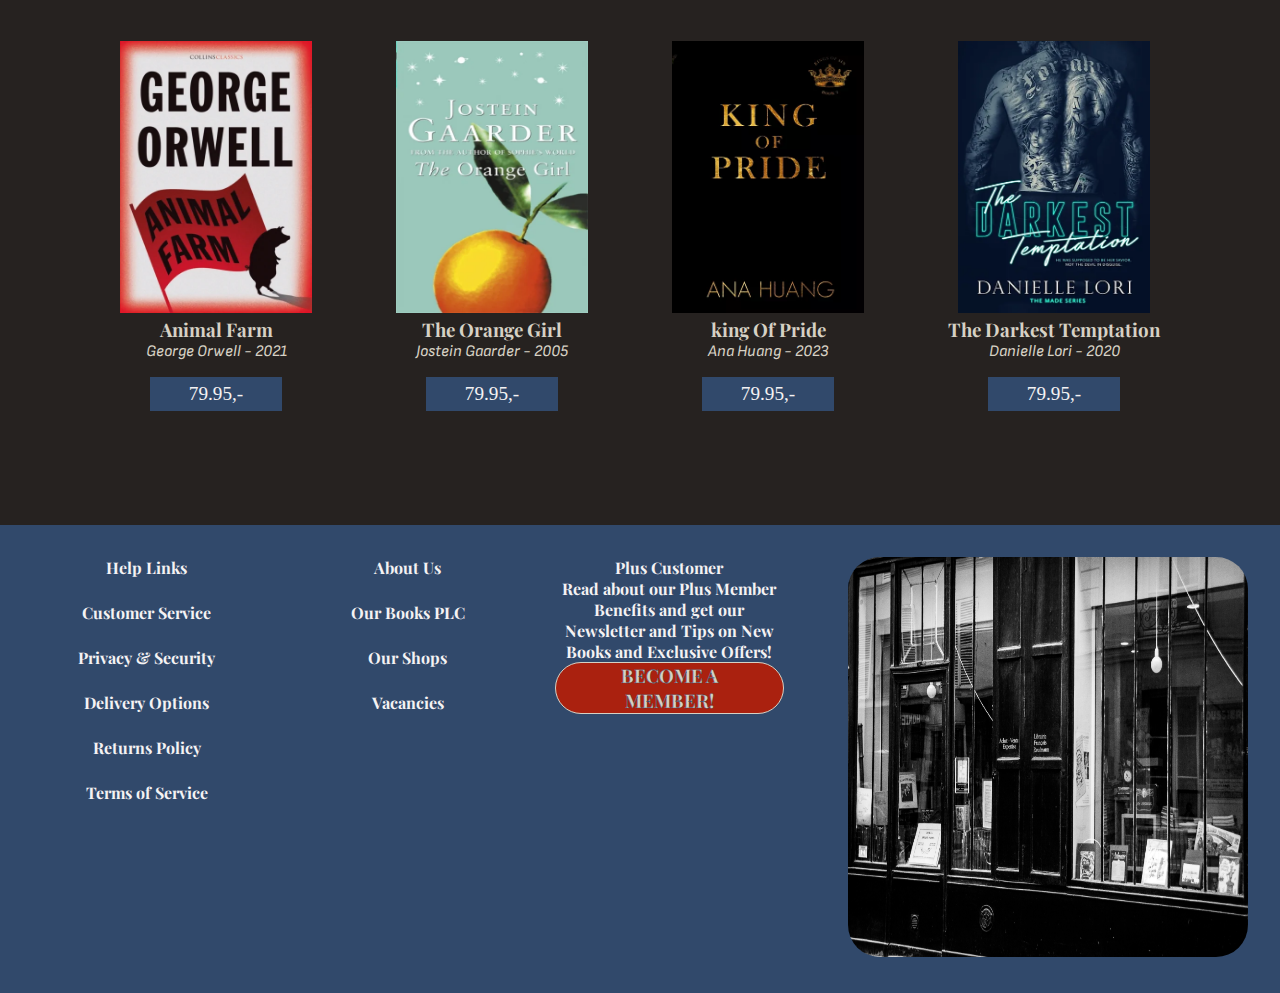
<file: index-dark.html>
<!DOCTYPE html>
<html lang="en">
  <head>
    <meta charset="UTF-8" />
    <meta name="viewport" content="width=device-width, initial-scale=1.0" />
    <link rel="preconnect" href="https://fonts.googleapis.com" />
    <link rel="preconnect" href="https://fonts.gstatic.com" crossorigin />
    <link
      href="https://fonts.googleapis.com/css2?family=Sofia+Sans:ital,wght@0,1;0,100;0,200;0,300;0,400;0,500;0,600;0,700;0,800;0,900;0,1000;1,1;1,100;1,200;1,300;1,400;1,500;1,600;1,700;1,800;1,900;1,1000&display=swap"
      rel="stylesheet"
    />
    <link rel="preconnect" href="https://fonts.googleapis.com" />
    <link rel="preconnect" href="https://fonts.gstatic.com" crossorigin />
    <link
      href="https://fonts.googleapis.com/css2?family=Playfair+Display:ital,wght@0,400;0,500;0,600;0,700;0,800;0,900;1,400;1,500;1,600;1,700;1,800;1,900&display=swap"
      rel="stylesheet"
    />

    <link rel="stylesheet" href="./nav-dark.css" />
    <link rel="stylesheet" href="./header-dark.css" />
    <link rel="stylesheet" href="./section-dark.css" />
    <link rel="stylesheet" href="./footer-dark.css" />
    <title>OurBooks Homepage</title>
  </head>
  <body>
    <!-- --- NAV PART --- -->

    <!-- --- Navigation bar with logo, links to all pages, search, log in, my page and shopping cart --- -->
    <nav>
      <div class="nav-dark-container">
        <!-- --- Company logo --- -->
        <div class="logo">
          <img
            src="./images/nav/Logo-light.png"
            alt="Company logo featuring an animated open book viewed from the top with stars eminating from the pages"
          />
        </div>
        <div class="nav-fields">
          <!-- --- Nav bar search field and buttons --- -->
          <div class="nav-top">
            <!-- --- Nav bar search field --- -->
            <div class="nav-search">
              <div class="nav-search-field">
                <input type="text" placeholder="Browse for books.." />
              </div>
              <div class="nav-search-button">
                <img src="./images/nav/mag_glass_light.png" alt="Search icon" />
              </div>
            </div>
            <!-- --- Nav bar log in, my page and shopping cart --- -->
            <div class="nav-buttons">
              <div class="nav-log-in">
                <img src="./images/nav/padlock_light.png" alt="Log in icon" />
              </div>
              <div class="nav-my-page">
                <img src="./images/nav/my_page_light.png" alt="My page icon" />
              </div>
              <div class="nav-shopping-cart">
                <img
                  src="./images/nav/shopping_cart_light.png"
                  alt="Shopping cart icon"
                />
              </div>
            </div>
          </div>

          <!-- --- Nav bar navigation links, dropdown and nested dropdown --- -->
          <div class="nav-main">
            <ul class="nav-links">
              <li class="nav-item"><a href="index.html">Sales</a></li>
              <li class="nav-item"><a href="index.html">New!</a></li>
              <li class="nav-item nav-dropdown">
                <a href="index.html">Books</a>
              </li>
              <ul class="nav-dropdown-links">
                <li><a href="index.html">Top</a></li>
                <li><a href="index.html">Fiction</a></li>
                <li><a href="index.html">Crime</a></li>
                <li><a href="index.html">Animated</a></li>

                <li><a href="index.html">Non-Fiction</a></li>

                <li><a href="index.html">Children's</a></li>

                <li><a href="index.html">Other</a></li>
              </ul>
              <li class="nav-item"><a href="index.html">Hobby</a></li>
              <li class="nav-item"><a href="index.html">Games</a></li>
            </ul>

            <!-- --- Nav dark mode button --- -->

            <a class="mode" href="index-dark.html">Dark Mode</a>
          </div>
        </div>
      </div>
    </nav>

    <!-- --- HEADER PART --- -->

    <header class="main-header">
      <div class="header-slider-container">
        <div class="header-slider-wrapper">
          <div class="header-slider">
            <a href="#"
              ><img
                id="slide-1"
                src="./images/header/Header-1.jpg"
                alt="To the left is written Christmas sales on a dark background and to the right - save up to 50% use code: CHRIS2023"
            /></a>
            <a href="#"
              ><img
                id="slide-2"
                src="./images/header/Header-2.jpg"
                alt="To the left is shown books, to the right - spesial limited offer discount for all non-fiction books"
            /></a>
            <a href="#"
              ><img
                id="slide-3"
                src="./images/header/Header-3.jpg"
                alt="To the left is written the largest game collection, to the right - picture of a person plaing computer games"
            /></a>
            <a href="#"
              ><img
                id="slide-4"
                src="./images/header/Header-4.jpg"
                alt="Left side shows books, right side - spesial offer for kids' books, the best prices for children's books for any age online, 70% for each second book"
            /></a>
            <a href="#"
              ><img
                id="slide-5"
                src="./images/header/Header-5.jpg"
                alt="Check our top-list books, find the top 100 popular books with best prices, five books standing side by side"
            /></a>
          </div>
        </div>
      </div>
      <div class="header-icons-list">
        <a href="" class="header-icon-link" id="header-icon-link-1">
          <div class="header-icon-item">
            <div class="header-icon-image">
              <img
                src="./images/header/Icons-light-mode/icon-books.png"
                alt="Two books near each other"
              />
            </div>
            <div class="header-icon-label">
              <label for="">New books</label>
            </div>
          </div>
        </a>
        <a href="" class="header-icon-link" id="header-icon-link-2">
          <div class="header-icon-item">
            <div class="header-icon-image">
              <img
                src="./images/header/Icons-light-mode/icon-sale.png"
                alt="Sign of percent"
              />
            </div>
            <div class="header-icon-label">
              <label for="">Sales</label>
            </div>
          </div>
        </a>
        <a href="" class="header-icon-link" id="header-icon-link-3">
          <div class="header-icon-item">
            <div class="header-icon-image">
              <img
                src="./images/header/Icons-light-mode/icon-list.png"
                alt="Three lines with dots"
              />
            </div>
            <div class="header-icon-label">
              <label for="">Top-lists</label>
            </div>
          </div>
        </a>
        <a href="" class="header-icon-link" id="header-icon-link-4">
          <div class="header-icon-item">
            <div class="header-icon-image">
              <img
                src="./images/header/Icons-light-mode/icon-gift.png"
                alt="Three lines with dots"
              />
            </div>
            <div class="header-icon-label">
              <label for="">Gifts</label>
            </div>
          </div>
        </a>
        <a href="" class="header-icon-link" id="header-icon-link-5">
          <div class="header-icon-item">
            <div class="header-icon-image">
              <img
                src="./images/header/Icons-light-mode/icon-study.png"
                alt="Student Bachelor Graduation Cap University Hat"
              />
            </div>
            <div class="header-icon-label">
              <label for="">Educational</label>
            </div>
          </div>
        </a>
        <a href="" class="header-icon-link" id="header-icon-link-6">
          <div class="header-icon-item">
            <div class="header-icon-image">
              <img
                src="./images/header/Icons-light-mode/icon-hobby.png"
                alt="Painting sign"
              />
            </div>
            <div class="header-icon-label">
              <label for="">Hobbies</label>
            </div>
          </div>
        </a>
        <a href="" class="header-icon-link" id="header-icon-link-7">
          <div class="header-icon-item">
            <div class="header-icon-image">
              <img
                src="./images/header/Icons-light-mode/icon-game.png"
                alt="Game sign"
              />
            </div>
            <div class="header-icon-label">
              <label for="">Games</label>
            </div>
          </div>
        </a>
      </div>
    </header>

    <!-- --- SECTION PART --- -->

    <section>
      <!-- Category 1 -->

      <div class="container">
        <h2>Science Fiction & Fantasy</h2>
        <div class="section-book-row">
          <div class="section-book-card">
            <img
              class="section-book-cover"
              src="./images/Books/Antipope.webp"
              alt="Antipope cover"
            />

            <h3>The Antipope</h3>
            <p class="section-book-author">Robert Rankin - 1992</p>
            <div class="section-book-price"><p>79.95,-</p></div>
          </div>
          <div class="section-book-card">
            <img
              class="section-book-cover"
              src="./images/Books/Mort.webp"
              alt="Mort cover"
            />
            <h3>Mort</h3>
            <p class="section-book-author">Terry Pratchett - 2012</p>
            <div class="section-book-price"><p>79.95,-</p></div>
          </div>
          <div class="section-book-card">
            <img
              class="section-book-cover"
              src="./images/Books/Sprouts-of-wrath.jpg"
              alt="Sprouts of the wrath cover"
            />
            <h3>Sprouts Of Wrath</h3>
            <p class="section-book-author">Robert Rankin - 1993</p>
            <div class="section-book-price"><p>79.95,-</p></div>
          </div>
          <div class="section-book-card">
            <img
              class="section-book-cover"
              src="./images/Books/I Robot.webp"
              alt="I, Robot cover"
            />
            <h3>I,Robot</h3>
            <p class="section-book-author">Isaac Asimov - 2018</p>
            <div class="section-book-price"><p>79.95,-</p></div>
          </div>
        </div>

        <!-- Row 2 -->
        <div class="section-book-row">
          <div class="section-book-card">
            <img
              class="section-book-cover"
              src="./images/Books/Vampire-academy.webp"
              alt="Vampire academy cover"
            />
            <h3>Vampire Academy</h3>
            <p class="section-book-author">Richelle Mead -2007</p>
            <div class="section-book-price"><p>79.95,-</p></div>
          </div>
          <div class="section-book-card">
            <img
              class="section-book-cover"
              src="./images/Books/Serpent-and-dove.webp"
              alt="Serpent and dove cover"
            />
            <h3>Serpent And Dove</h3>
            <p class="section-book-author">Shelby Mahurin - 2020</p>
            <div class="section-book-price"><p>79.95,-</p></div>
          </div>
          <div class="section-book-card">
            <img
              class="section-book-cover"
              src="./images/Books/Solaris.webp"
              alt="Solaris cover"
            />
            <h3>Solaris</h3>
            <p class="section-book-author">Stanisław Lem - 2016</p>
            <div class="section-book-price"><p>79.95,-</p></div>
          </div>
          <div class="section-book-card">
            <img
              class="section-book-cover"
              src="./images/Books/Draw down the moon.jpg"
              alt="Draw down the moon cover"
            />
            <h3>Draw Down The Moon</h3>
            <p class="section-book-author">P.C Cast - 2024</p>
            <div class="section-book-price"><p>79.95,-</p></div>
          </div>
        </div>
      </div>

      <!-- Images brake -->
      <img
        class="section-add"
        src="./images/Books/Add.png"
        alt="add for 30% off on educational books"
      />

      <!-- Category 2 -->

      <div class="container">
        <h2>True Crime and Mysteries</h2>
        <div class="section-book-row">
          <div class="section-book-card">
            <img
              class="section-book-cover"
              src="./images/Books/Dead-famous.webp"
              alt="Dead famous cover"
            />
            <h3>Dead Famous</h3>
            <p class="section-book-author">Ben Elton - 2002</p>
            <div class="section-book-price"><p>79.95,-</p></div>
          </div>
          <div class="section-book-card">
            <img
              class="section-book-cover"
              src="./images/Books/Murder-on-the-express.webp"
              alt="muder on the express cover"
            />
            <h3>Murder On The Express</h3>
            <p class="section-book-author">Agatha Christie - 2007</p>
            <div class="section-book-price"><p>79.95,-</p></div>
          </div>
          <div class="section-book-card">
            <img
              class="section-book-cover"
              src="./images/Books/Missing411.jpg"
              alt="Missing 411 cover"
            />
            <h3>Missing 411</h3>
            <p class="section-book-author">David Paulides - 2012</p>
            <div class="section-book-price"><p>79.95,-</p></div>
          </div>
          <div class="section-book-card">
            <img
              class="section-book-cover"
              src="./images/Books/The-Silent-Patient.webp"
              alt="The silen patient cover"
            />
            <h3>The Silent Patient</h3>
            <p class="section-book-author">Alex Michaelides - 2019</p>
            <div class="section-book-price"><p>79.95,-</p></div>
          </div>
        </div>
      </div>

      <!-- Images brake -->
      <img
        class="section-add"
        src="./images/Books/Add2.png"
        alt="add for 60% off on kids books"
      />

      <!-- Category 3 -->
      <div class="container">
        <h2>Novels</h2>
        <div class="section-book-row">
          <div class="section-book-card">
            <img
              class="section-book-cover"
              src="./images/Books/Animal-farm.webp"
              alt="animal farm cover"
            />
            <h3>Animal Farm</h3>
            <p class="section-book-author">George Orwell - 2021</p>
            <div class="section-book-price"><p>79.95,-</p></div>
          </div>
          <div class="section-book-card">
            <img
              class="section-book-cover"
              src="./images/Books/The-orange-girl.webp"
              alt="The orange girl cover"
            />
            <h3>The Orange Girl</h3>
            <p class="section-book-author">Jostein Gaarder - 2005</p>
            <div class="section-book-price"><p>79.95,-</p></div>
          </div>
          <div class="section-book-card">
            <img
              class="section-book-cover"
              src="./images/Books/King-of-pride.webp"
              alt="King of pride cover"
            />
            <h3>king Of Pride</h3>
            <p class="section-book-author">Ana Huang - 2023</p>
            <div class="section-book-price"><p>79.95,-</p></div>
          </div>
          <div class="section-book-card">
            <img
              class="section-book-cover"
              src="./images/Books/Darkest-temptation.webp"
              alt="Darkest temptation cover"
            />
            <h3>The Darkest Temptation</h3>
            <p class="section-book-author">Danielle Lori - 2020</p>
            <div class="section-book-price"><p>79.95,-</p></div>
          </div>
        </div>
      </div>
    </section>

    <!-- --- FOOTER PART --- -->

    <footer>
      <div class="footer-light-container">
        <div class="footer-help">
          <a href="index.html">Help Links</a>
          <ul class="footer-help-links">
            <li><a href="index.html">Customer Service</a></li>
            <li><a href="index.html">Privacy & Security</a></li>
            <li><a href="index.html">Delivery Options</a></li>
            <li><a href="index.html">Returns Policy</a></li>
            <li><a href="index.html">Terms of Service</a></li>
          </ul>
        </div>
        <div class="footer-about">
          <a href="index.html">About Us</a>
          <ul class="footer-about-links">
            <li><a href="index.html">Our Books PLC</a></li>
            <li><a href="index.html">Our Shops</a></li>
            <li><a href="index.html">Vacancies</a></li>
          </ul>
        </div>
        <div class="footer-plus">
          <a href="index.html">Plus Customer</a>
          <h4>
            Read about our Plus Member Benefits and get our Newsletter and Tips
            on New Books and Exclusive Offers!
          </h4>
          <a href="href="
            ><div class="footer-btn">
              <h3>
                BECOME A <span class="footer-member"><br />MEMBER!</span>
              </h3>
            </div></a
          >
        </div>
        <div class="footer-image">
          <img
            src="images/footer/old_shop.jpg"
            alt="Old black and white photograph of the outside of a bookshop"
          />
        </div>
      </div>
    </footer>
  </body>
</html>
</file>
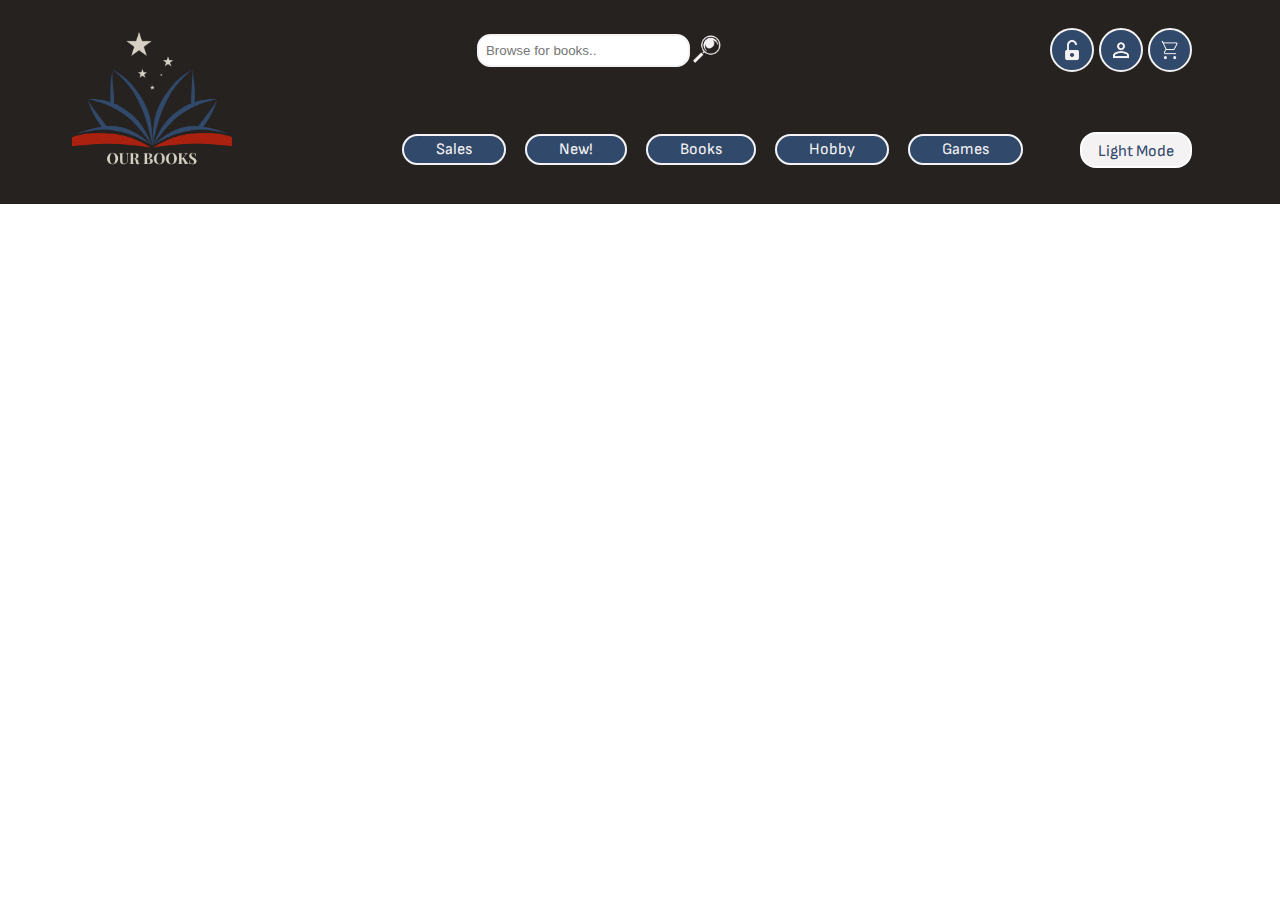
<file: nav-dark.html>
<!DOCTYPE html>
<html lang="en">
  <head>
    <meta charset="UTF-8" />
    <meta name="viewport" content="width=device-width, initial-scale=1.0" />
    <link rel="preconnect" href="https://fonts.googleapis.com" />
    <link rel="preconnect" href="https://fonts.gstatic.com" crossorigin />
    <link
      href="https://fonts.googleapis.com/css2?family=Sofia+Sans:ital,wght@0,1;0,100;0,200;0,300;0,400;0,500;0,600;0,700;0,800;0,900;0,1000;1,1;1,100;1,200;1,300;1,400;1,500;1,600;1,700;1,800;1,900;1,1000&display=swap"
      rel="stylesheet"
    />
    <link rel="preconnect" href="https://fonts.googleapis.com" />
    <link rel="preconnect" href="https://fonts.gstatic.com" crossorigin />
    <link
      href="https://fonts.googleapis.com/css2?family=Playfair+Display:ital,wght@0,400;0,500;0,600;0,700;0,800;0,900;1,400;1,500;1,600;1,700;1,800;1,900&display=swap"
      rel="stylesheet"
    />

    <link rel="stylesheet" href="./nav-dark.css" />
    <title>OurBooks</title>
  </head>
  <body>
    <!-- --- Navigation bar with logo, links to all pages, search, log in, my page and shopping cart --- -->
    <nav>
      <div class="nav-dark-container">
        <!-- --- Company logo --- -->
        <div class="logo">
          <img
            src="./images/nav/Logo-dark.png"
            alt="Company logo featuring an animated open book viewed from the top with stars eminating from the pages"
          />
        </div>
        <div class="nav-fields">
          <!-- --- Nav bar search field and buttons --- -->
          <div class="nav-top">
            <!-- --- Nav bar search field --- -->
            <div class="nav-search">
              <div class="nav-search-field">
                <input type="text" placeholder="Browse for books.." />
              </div>
              <div class="nav-search-button">
                <img src="./images/nav/mag_glass_dark.png" alt="Search icon" />
              </div>
            </div>
            <!-- --- Nav bar log in, my page and shopping cart --- -->
            <div class="nav-buttons">
              <div class="nav-log-in">
                <img src="./images/nav/padlock_dark.png" alt="Log in icon" />
              </div>
              <div class="nav-my-page">
                <img src="./images/nav/my_page_dark.png" alt="My page icon" />
              </div>
              <div class="nav-shopping-cart">
                <img
                  src="./images/nav/shopping_cart_dark.png"
                  alt="Shopping cart icon"
                />
              </div>
            </div>
          </div>

          <!-- --- Nav bar navigation links, dropdown and nested dropdown --- -->
          <div class="nav-main">
            <ul class="nav-links">
              <li class="nav-item"><a href="index.html">Sales</a></li>
              <li class="nav-item"><a href="index.html">New!</a></li>
              <li class="nav-item nav-dropdown">
                <a href="index.html">Books</a>
              </li>
              <ul class="nav-dropdown-links">
                <li><a href="index.html">Top</a></li>
                <li><a href="index.html">Fiction</a></li>
                <li><a href="index.html">Crime</a></li>
                <li><a href="index.html">Animated</a></li>

                <li><a href="index.html">Non-Fiction</a></li>

                <li><a href="index.html">Children's</a></li>

                <li><a href="index.html">Other</a></li>
              </ul>
              <li class="nav-item"><a href="index.html">Hobby</a></li>
              <li class="nav-item"><a href="index.html">Games</a></li>
            </ul>

            <!-- --- Nav dark mode button --- -->

            <a class="mode" href="index-dark.html">Light Mode</a>
          </div>
        </div>
      </div>
    </nav>
  </body>
</html>
</file>
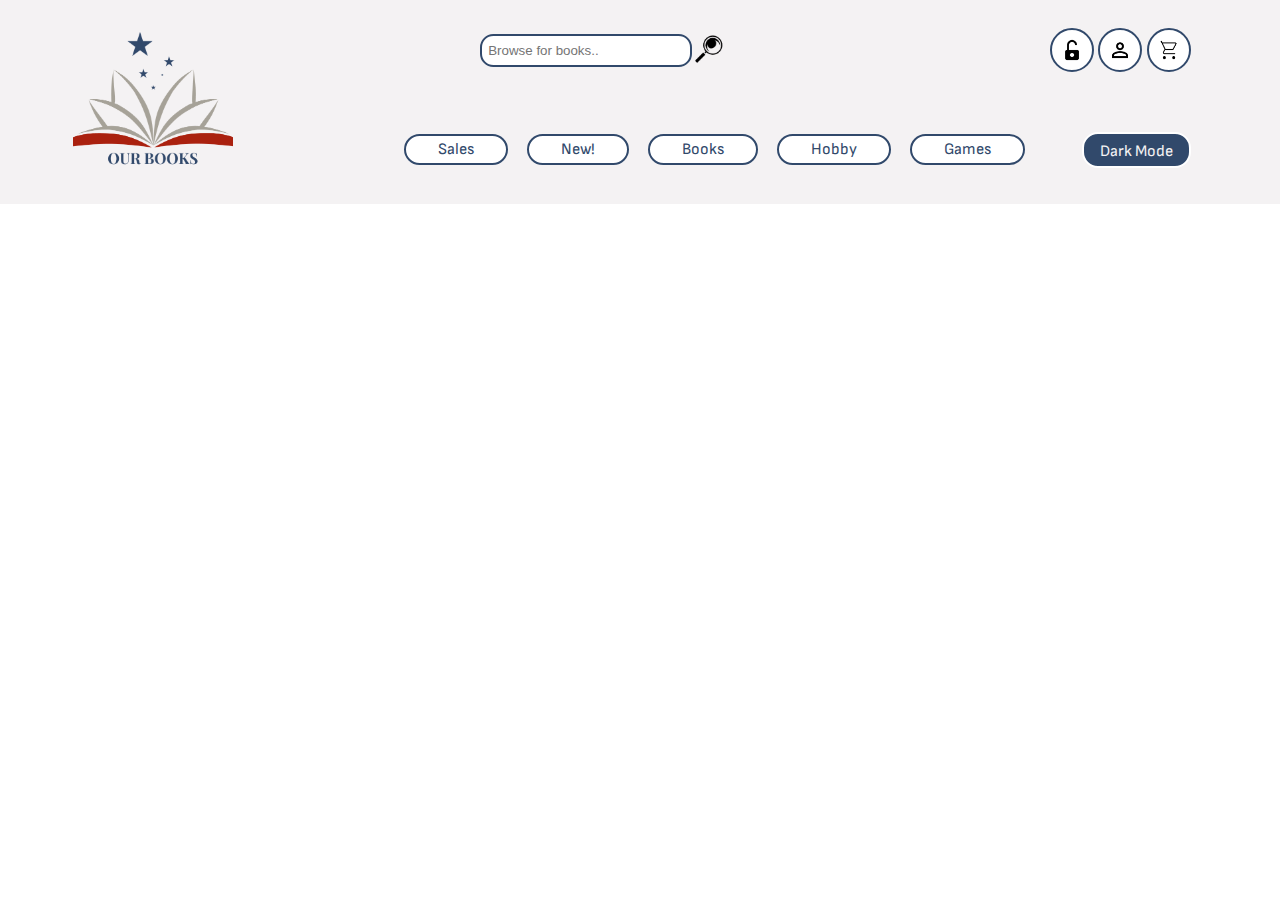
<file: nav.html>
<!DOCTYPE html>
<html lang="en">
  <head>
    <meta charset="UTF-8" />
    <meta name="viewport" content="width=device-width, initial-scale=1.0" />
    <link rel="preconnect" href="https://fonts.googleapis.com" />
    <link rel="preconnect" href="https://fonts.gstatic.com" crossorigin />
    <link
      href="https://fonts.googleapis.com/css2?family=Sofia+Sans:ital,wght@0,1;0,100;0,200;0,300;0,400;0,500;0,600;0,700;0,800;0,900;0,1000;1,1;1,100;1,200;1,300;1,400;1,500;1,600;1,700;1,800;1,900;1,1000&display=swap"
      rel="stylesheet"
    />
    <link rel="preconnect" href="https://fonts.googleapis.com" />
    <link rel="preconnect" href="https://fonts.gstatic.com" crossorigin />
    <link
      href="https://fonts.googleapis.com/css2?family=Playfair+Display:ital,wght@0,400;0,500;0,600;0,700;0,800;0,900;1,400;1,500;1,600;1,700;1,800;1,900&display=swap"
      rel="stylesheet"
    />

    <link rel="stylesheet" href="./nav.css" />
    <title>OurBooks</title>
  </head>
  <body>
    <!-- --- Navigation bar with logo, links to all pages, search, log in, my page and shopping cart --- -->
    <nav>
      <div class="nav-light-container">
        <!-- --- Company logo --- -->
        <div class="logo">
          <img
            src="./images/nav/Logo-light.png"
            alt="Company logo featuring an animated open book viewed from the top with stars eminating from the pages"
          />
        </div>
        <div class="nav-fields">
          <!-- --- Nav bar search field and buttons --- -->
          <div class="nav-top">
            <!-- --- Nav bar search field --- -->
            <div class="nav-search">
              <div class="nav-search-field">
                <input type="text" placeholder="Browse for books.." />
              </div>
              <div class="nav-search-button">
                <img src="./images/nav/mag_glass_light.png" alt="Search icon" />
              </div>
            </div>
            <!-- --- Nav bar log in, my page and shopping cart --- -->
            <div class="nav-buttons">
              <div class="nav-log-in">
                <img src="./images/nav/padlock_light.png" alt="Log in icon" />
              </div>
              <div class="nav-my-page">
                <img src="./images/nav/my_page_light.png" alt="My page icon" />
              </div>
              <div class="nav-shopping-cart">
                <img
                  src="./images/nav/shopping_cart_light.png"
                  alt="Shopping cart icon"
                />
              </div>
            </div>
          </div>

          <!-- --- Nav bar navigation links, dropdown and nested dropdown --- -->
          <div class="nav-main">
            <ul class="nav-links">
              <li class="nav-item"><a href="index.html">Sales</a></li>
              <li class="nav-item"><a href="index.html">New!</a></li>
              <li class="nav-item nav-dropdown">
                <a href="index.html">Books</a>
              </li>
              <ul class="nav-dropdown-links">
                <li><a href="index.html">Top</a></li>
                <li><a href="index.html">Fiction</a></li>
                <li><a href="index.html">Crime</a></li>
                <li><a href="index.html">Animated</a></li>

                <li><a href="index.html">Non-Fiction</a></li>

                <li><a href="index.html">Children's</a></li>

                <li><a href="index.html">Other</a></li>
              </ul>
              <li class="nav-item"><a href="index.html">Hobby</a></li>
              <li class="nav-item"><a href="index.html">Games</a></li>
            </ul>

            <!-- --- Nav dark mode button --- -->

            <a class="mode" href="index-dark.html">Dark Mode</a>
          </div>
        </div>
      </div>
    </nav>
  </body>
</html>
</file>
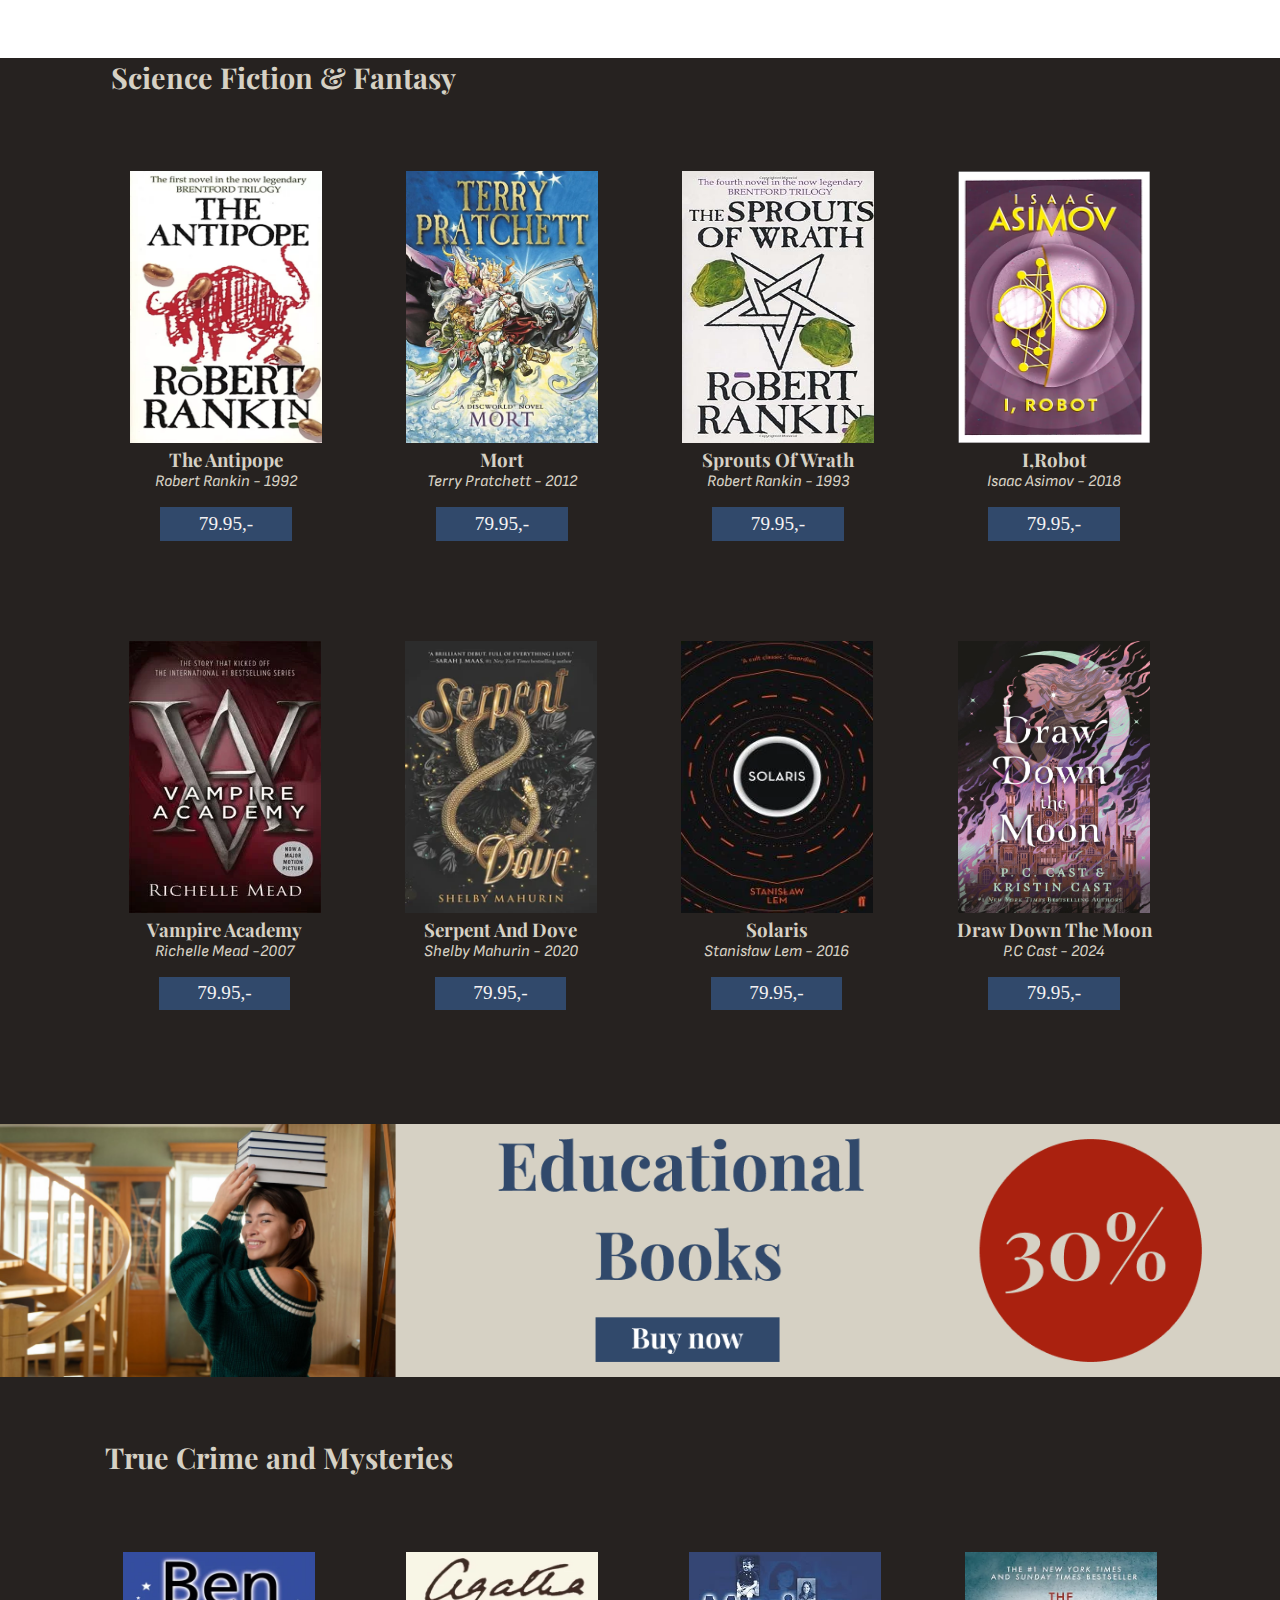
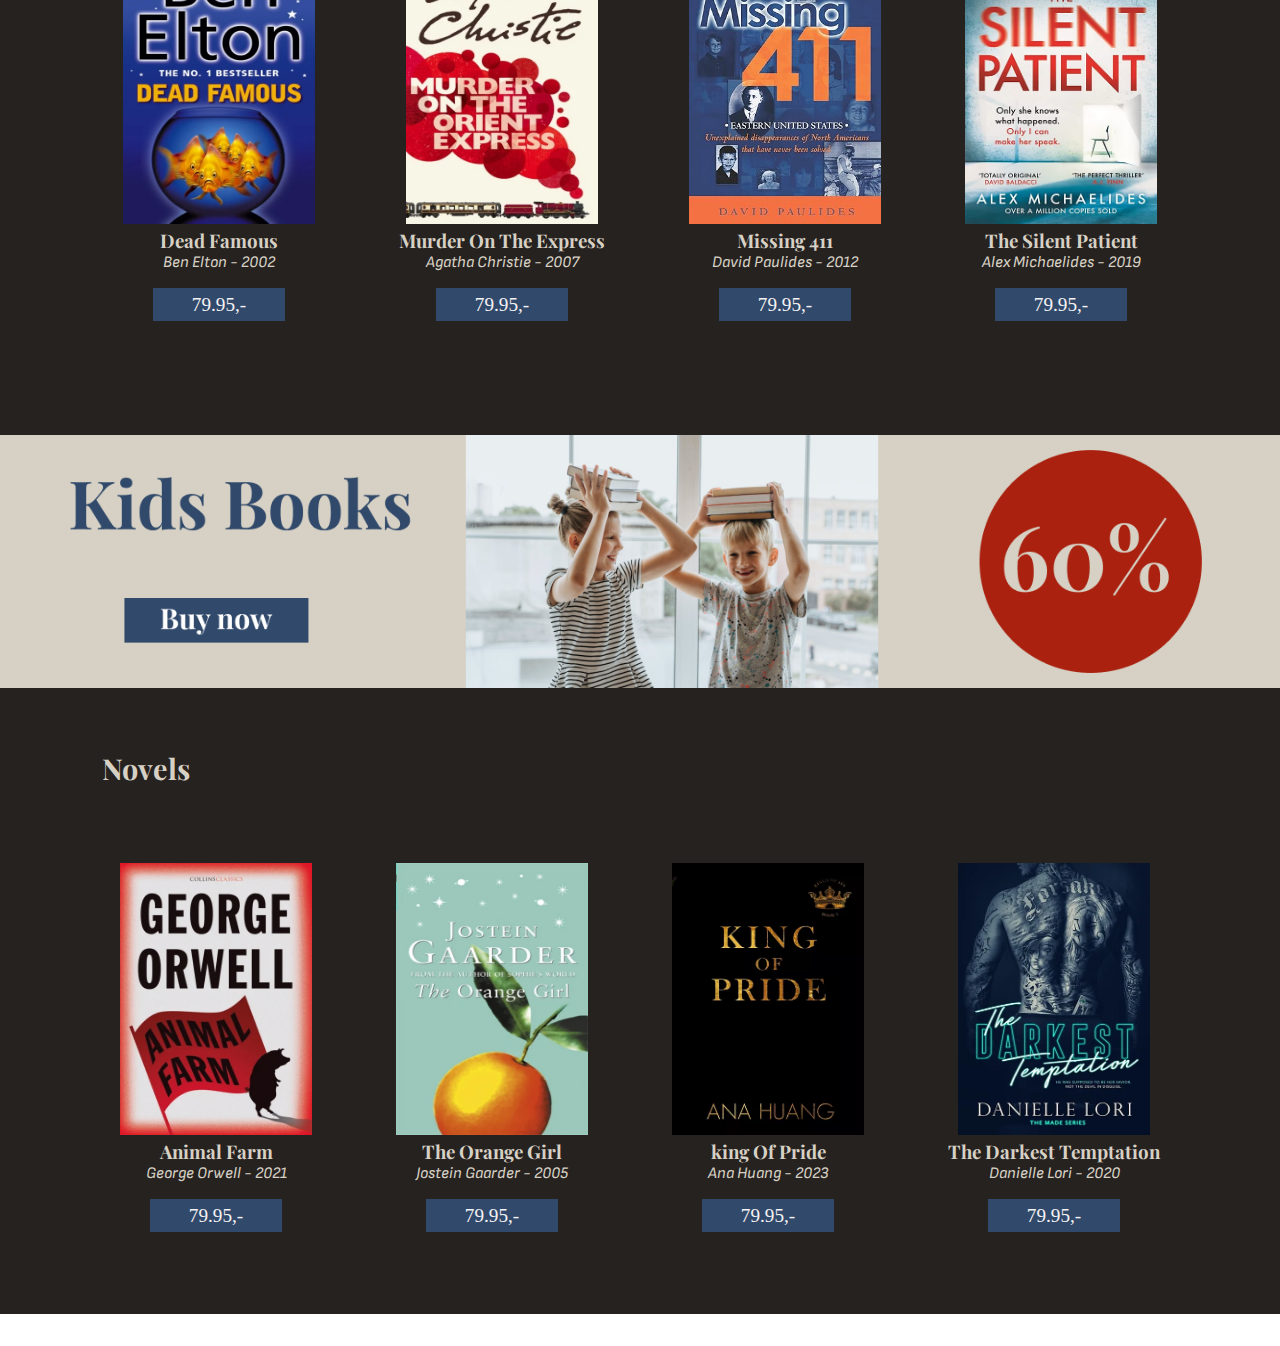
<file: section-dark.html>
<!DOCTYPE html>
<html lang="en">
  <head>
    <meta charset="UTF-8" />
    <meta name="viewport" content="width=device-width, initial-scale=1.0" />
    <link rel="stylesheet" href="section-dark.css" />

    <!-- Google fonts  -->

    <link rel="preconnect" href="https://fonts.googleapis.com" />
    <link rel="preconnect" href="https://fonts.gstatic.com" crossorigin />
    <link
      href="https://fonts.googleapis.com/css2?family=Sofia+Sans:ital,wght@0,1;0,100;0,200;0,300;0,400;0,500;0,600;0,700;0,800;0,900;0,1000;1,1;1,100;1,200;1,300;1,400;1,500;1,600;1,700;1,800;1,900;1,1000&display=swap"
      rel="stylesheet"
    />
    <link rel="preconnect" href="https://fonts.googleapis.com" />
    <link rel="preconnect" href="https://fonts.gstatic.com" crossorigin />
    <link
      href="https://fonts.googleapis.com/css2?family=Playfair+Display:ital,wght@0,400;0,500;0,600;0,700;0,800;0,900;1,400;1,500;1,600;1,700;1,800;1,900&display=swap"
      rel="stylesheet"
    />

    <title>Document</title>
  </head>
  <body>
    <section>
      <!-- Category 1 -->

      <div class="container">
        <h2>Science Fiction & Fantasy</h2>
        <div class="section-book-row">
          <div class="section-book-card">
            <img
              class="section-book-cover"
              src="./images/Books/Antipope.webp"
              alt="Antipope cover"
            />

            <h3>The Antipope</h3>
            <p class="section-book-author">Robert Rankin - 1992</p>
            <div class="section-book-price"><p>79.95,-</p></div>
          </div>
          <div class="section-book-card">
            <img
              class="section-book-cover"
              src="./images/Books/Mort.webp"
              alt="Mort cover"
            />
            <h3>Mort</h3>
            <p class="section-book-author">Terry Pratchett - 2012</p>
            <div class="section-book-price"><p>79.95,-</p></div>
          </div>
          <div class="section-book-card">
            <img
              class="section-book-cover"
              src="./images/Books/Sprouts-of-wrath.jpg"
              alt="Sprouts of the wrath cover"
            />
            <h3>Sprouts Of Wrath</h3>
            <p class="section-book-author">Robert Rankin - 1993</p>
            <div class="section-book-price"><p>79.95,-</p></div>
          </div>
          <div class="section-book-card">
            <img
              class="section-book-cover"
              src="./images/Books/I Robot.webp"
              alt="I, Robot cover"
            />
            <h3>I,Robot</h3>
            <p class="section-book-author">Isaac Asimov - 2018</p>
            <div class="section-book-price"><p>79.95,-</p></div>
          </div>
        </div>

        <!-- Row 2 -->
        <div class="section-book-row">
          <div class="section-book-card">
            <img
              class="section-book-cover"
              src="./images/Books/Vampire-academy.webp"
              alt="Vampire academy cover"
            />
            <h3>Vampire Academy</h3>
            <p class="section-book-author">Richelle Mead -2007</p>
            <div class="section-book-price"><p>79.95,-</p></div>
          </div>
          <div class="section-book-card">
            <img
              class="section-book-cover"
              src="./images/Books/Serpent-and-dove.webp"
              alt="Serpent and dove cover"
            />
            <h3>Serpent And Dove</h3>
            <p class="section-book-author">Shelby Mahurin - 2020</p>
            <div class="section-book-price"><p>79.95,-</p></div>
          </div>
          <div class="section-book-card">
            <img
              class="section-book-cover"
              src="./images/Books/Solaris.webp"
              alt="Solaris cover"
            />
            <h3>Solaris</h3>
            <p class="section-book-author">Stanisław Lem - 2016</p>
            <div class="section-book-price"><p>79.95,-</p></div>
          </div>
          <div class="section-book-card">
            <img
              class="section-book-cover"
              src="./images/Books/Draw down the moon.jpg"
              alt="Draw down the moon cover"
            />
            <h3>Draw Down The Moon</h3>
            <p class="section-book-author">P.C Cast - 2024</p>
            <div class="section-book-price"><p>79.95,-</p></div>
          </div>
        </div>
      </div>

      <!-- Images brake -->
      <img
        class="section-add"
        src="./images/Books/Add.png"
        alt="add for 30% off on educational books"
      />

      <!-- Category 2 -->

      <div class="container">
        <h2>True Crime and Mysteries</h2>
        <div class="section-book-row">
          <div class="section-book-card">
            <img
              class="section-book-cover"
              src="./images/Books/Dead-famous.webp"
              alt="Dead famous cover"
            />
            <h3>Dead Famous</h3>
            <p class="section-book-author">Ben Elton - 2002</p>
            <div class="section-book-price"><p>79.95,-</p></div>
          </div>
          <div class="section-book-card">
            <img
              class="section-book-cover"
              src="./images/Books/Murder-on-the-express.webp"
              alt="muder on the express cover"
            />
            <h3>Murder On The Express</h3>
            <p class="section-book-author">Agatha Christie - 2007</p>
            <div class="section-book-price"><p>79.95,-</p></div>
          </div>
          <div class="section-book-card">
            <img
              class="section-book-cover"
              src="./images/Books/Missing411.jpg"
              alt="Missing 411 cover"
            />
            <h3>Missing 411</h3>
            <p class="section-book-author">David Paulides - 2012</p>
            <div class="section-book-price"><p>79.95,-</p></div>
          </div>
          <div class="section-book-card">
            <img
              class="section-book-cover"
              src="./images/Books/The-Silent-Patient.webp"
              alt="The silen patient cover"
            />
            <h3>The Silent Patient</h3>
            <p class="section-book-author">Alex Michaelides - 2019</p>
            <div class="section-book-price"><p>79.95,-</p></div>
          </div>
        </div>
      </div>

      <!-- Images brake -->
      <img
        class="section-add"
        src="./images/Books/Add2.png"
        alt="add for 60% off on kids books"
      />

      <!-- Category 3 -->
      <div class="container">
        <h2>Novels</h2>
        <div class="section-book-row">
          <div class="section-book-card">
            <img
              class="section-book-cover"
              src="./images/Books/Animal-farm.webp"
              alt="animal farm cover"
            />
            <h3>Animal Farm</h3>
            <p class="section-book-author">George Orwell - 2021</p>
            <div class="section-book-price"><p>79.95,-</p></div>
          </div>
          <div class="section-book-card">
            <img
              class="section-book-cover"
              src="./images/Books/The-orange-girl.webp"
              alt="The orange girl cover"
            />
            <h3>The Orange Girl</h3>
            <p class="section-book-author">Jostein Gaarder - 2005</p>
            <div class="section-book-price"><p>79.95,-</p></div>
          </div>
          <div class="section-book-card">
            <img
              class="section-book-cover"
              src="./images/Books/King-of-pride.webp"
              alt="King of pride cover"
            />
            <h3>king Of Pride</h3>
            <p class="section-book-author">Ana Huang - 2023</p>
            <div class="section-book-price"><p>79.95,-</p></div>
          </div>
          <div class="section-book-card">
            <img
              class="section-book-cover"
              src="./images/Books/Darkest-temptation.webp"
              alt="Darkest temptation cover"
            />
            <h3>The Darkest Temptation</h3>
            <p class="section-book-author">Danielle Lori - 2020</p>
            <div class="section-book-price"><p>79.95,-</p></div>
          </div>
        </div>
      </div>
    </section>
  </body>
</html>
</file>
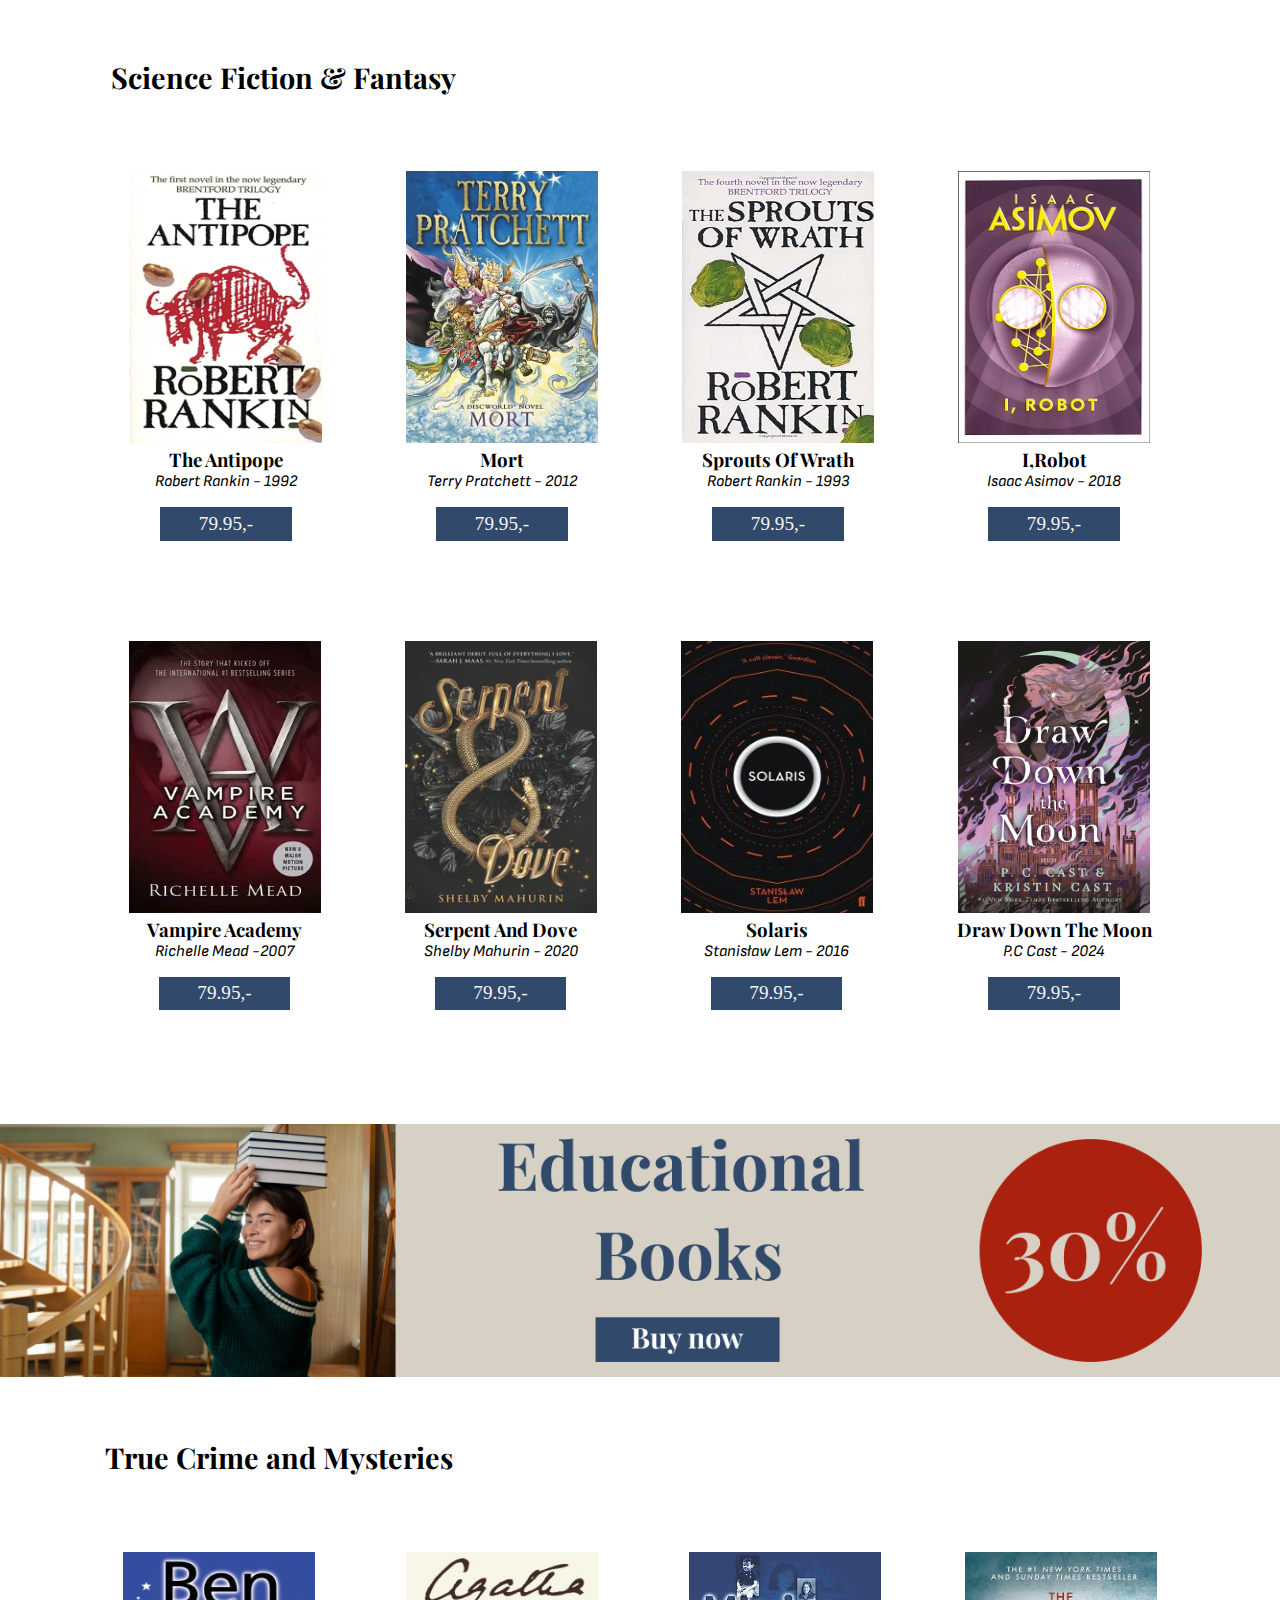
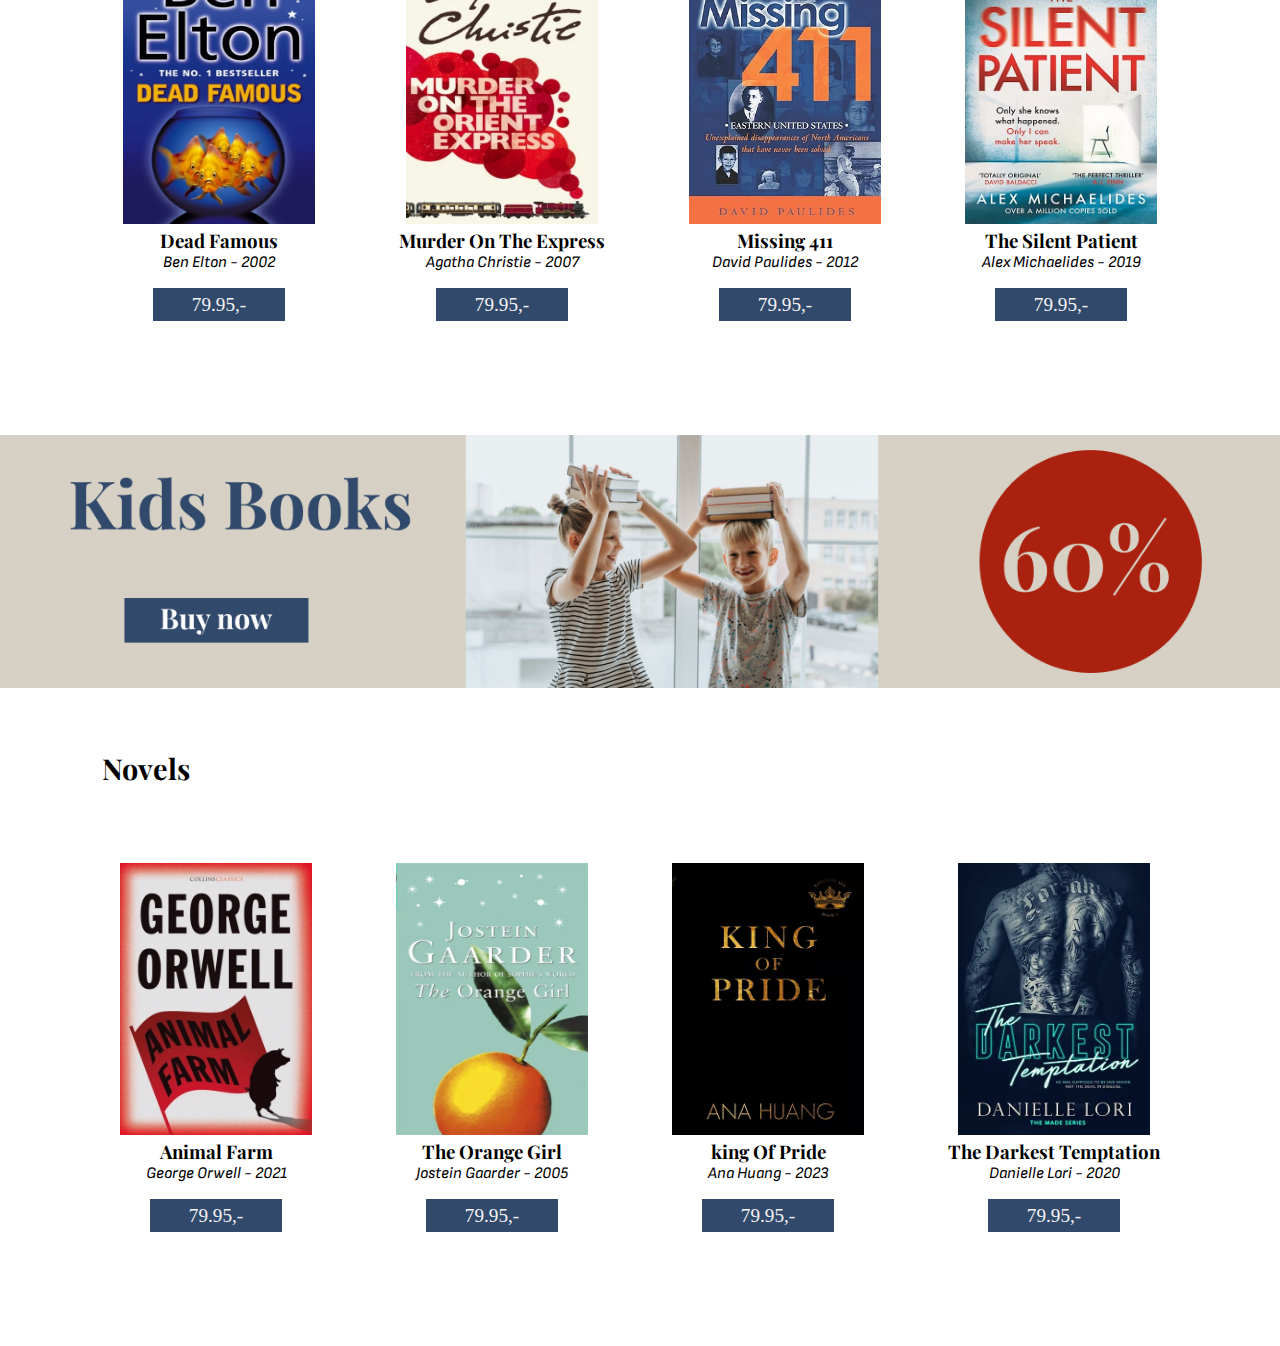
<file: section.html>
<!DOCTYPE html>
<html lang="en">
  <head>
    <meta charset="UTF-8" />
    <meta name="viewport" content="width=device-width, initial-scale=1.0" />
    <link rel="stylesheet" href="section.css" />

    <!-- Google fonts  -->

    <link rel="preconnect" href="https://fonts.googleapis.com" />
    <link rel="preconnect" href="https://fonts.gstatic.com" crossorigin />
    <link
      href="https://fonts.googleapis.com/css2?family=Sofia+Sans:ital,wght@0,1;0,100;0,200;0,300;0,400;0,500;0,600;0,700;0,800;0,900;0,1000;1,1;1,100;1,200;1,300;1,400;1,500;1,600;1,700;1,800;1,900;1,1000&display=swap"
      rel="stylesheet"
    />
    <link rel="preconnect" href="https://fonts.googleapis.com" />
    <link rel="preconnect" href="https://fonts.gstatic.com" crossorigin />
    <link
      href="https://fonts.googleapis.com/css2?family=Playfair+Display:ital,wght@0,400;0,500;0,600;0,700;0,800;0,900;1,400;1,500;1,600;1,700;1,800;1,900&display=swap"
      rel="stylesheet"
    />

    <title>Document</title>
  </head>
  <body>
    <section>
      <!-- Category 1 -->

      <div class="container">
        <h2>Science Fiction & Fantasy</h2>
        <div class="section-book-row">
          <div class="section-book-card">
            <img
              class="section-book-cover"
              src="./images/Books/Antipope.webp"
              alt="Antipope cover"
            />

            <h3>The Antipope</h3>
            <p class="section-book-author">Robert Rankin - 1992</p>
            <div class="section-book-price"><p>79.95,-</p></div>
          </div>
          <div class="section-book-card">
            <img
              class="section-book-cover"
              src="./images/Books/Mort.webp"
              alt="Mort cover"
            />
            <h3>Mort</h3>
            <p class="section-book-author">Terry Pratchett - 2012</p>
            <div class="section-book-price"><p>79.95,-</p></div>
          </div>
          <div class="section-book-card">
            <img
              class="section-book-cover"
              src="./images/Books/Sprouts-of-wrath.jpg"
              alt="Sprouts of the wrath cover"
            />
            <h3>Sprouts Of Wrath</h3>
            <p class="section-book-author">Robert Rankin - 1993</p>
            <div class="section-book-price"><p>79.95,-</p></div>
          </div>
          <div class="section-book-card">
            <img
              class="section-book-cover"
              src="./images/Books/I Robot.webp"
              alt="I, Robot cover"
            />
            <h3>I,Robot</h3>
            <p class="section-book-author">Isaac Asimov - 2018</p>
            <div class="section-book-price"><p>79.95,-</p></div>
          </div>
        </div>

        <!-- Row 2 -->
        <div class="section-book-row">
          <div class="section-book-card">
            <img
              class="section-book-cover"
              src="./images/Books/Vampire-academy.webp"
              alt="Vampire academy cover"
            />
            <h3>Vampire Academy</h3>
            <p class="section-book-author">Richelle Mead -2007</p>
            <div class="section-book-price"><p>79.95,-</p></div>
          </div>
          <div class="section-book-card">
            <img
              class="section-book-cover"
              src="./images/Books/Serpent-and-dove.webp"
              alt="Serpent and dove cover"
            />
            <h3>Serpent And Dove</h3>
            <p class="section-book-author">Shelby Mahurin - 2020</p>
            <div class="section-book-price"><p>79.95,-</p></div>
          </div>
          <div class="section-book-card">
            <img
              class="section-book-cover"
              src="./images/Books/Solaris.webp"
              alt="Solaris cover"
            />
            <h3>Solaris</h3>
            <p class="section-book-author">Stanisław Lem - 2016</p>
            <div class="section-book-price"><p>79.95,-</p></div>
          </div>
          <div class="section-book-card">
            <img
              class="section-book-cover"
              src="./images/Books/Draw down the moon.jpg"
              alt="Draw down the moon cover"
            />
            <h3>Draw Down The Moon</h3>
            <p class="section-book-author">P.C Cast - 2024</p>
            <div class="section-book-price"><p>79.95,-</p></div>
          </div>
        </div>
      </div>

      <!-- Images brake -->
      <img
        class="section-add"
        src="./images/Books/Add.png"
        alt="add for 30% off on educational books"
      />

      <!-- Category 2 -->

      <div class="container">
        <h2>True Crime and Mysteries</h2>
        <div class="section-book-row">
          <div class="section-book-card">
            <img
              class="section-book-cover"
              src="./images/Books/Dead-famous.webp"
              alt="Dead famous cover"
            />
            <h3>Dead Famous</h3>
            <p class="section-book-author">Ben Elton - 2002</p>
            <div class="section-book-price"><p>79.95,-</p></div>
          </div>
          <div class="section-book-card">
            <img
              class="section-book-cover"
              src="./images/Books/Murder-on-the-express.webp"
              alt="muder on the express cover"
            />
            <h3>Murder On The Express</h3>
            <p class="section-book-author">Agatha Christie - 2007</p>
            <div class="section-book-price"><p>79.95,-</p></div>
          </div>
          <div class="section-book-card">
            <img
              class="section-book-cover"
              src="./images/Books/Missing411.jpg"
              alt="Missing 411 cover"
            />
            <h3>Missing 411</h3>
            <p class="section-book-author">David Paulides - 2012</p>
            <div class="section-book-price"><p>79.95,-</p></div>
          </div>
          <div class="section-book-card">
            <img
              class="section-book-cover"
              src="./images/Books/The-Silent-Patient.webp"
              alt="The silen patient cover"
            />
            <h3>The Silent Patient</h3>
            <p class="section-book-author">Alex Michaelides - 2019</p>
            <div class="section-book-price"><p>79.95,-</p></div>
          </div>
        </div>
      </div>

      <!-- Images brake -->
      <img
        class="section-add"
        src="./images/Books/Add2.png"
        alt="add for 60% off on kids books"
      />

      <!-- Category 3 -->
      <div class="container">
        <h2>Novels</h2>
        <div class="section-book-row">
          <div class="section-book-card">
            <img
              class="section-book-cover"
              src="./images/Books/Animal-farm.webp"
              alt="animal farm cover"
            />
            <h3>Animal Farm</h3>
            <p class="section-book-author">George Orwell - 2021</p>
            <div class="section-book-price"><p>79.95,-</p></div>
          </div>
          <div class="section-book-card">
            <img
              class="section-book-cover"
              src="./images/Books/The-orange-girl.webp"
              alt="The orange girl cover"
            />
            <h3>The Orange Girl</h3>
            <p class="section-book-author">Jostein Gaarder - 2005</p>
            <div class="section-book-price"><p>79.95,-</p></div>
          </div>
          <div class="section-book-card">
            <img
              class="section-book-cover"
              src="./images/Books/King-of-pride.webp"
              alt="King of pride cover"
            />
            <h3>king Of Pride</h3>
            <p class="section-book-author">Ana Huang - 2023</p>
            <div class="section-book-price"><p>79.95,-</p></div>
          </div>
          <div class="section-book-card">
            <img
              class="section-book-cover"
              src="./images/Books/Darkest-temptation.webp"
              alt="Darkest temptation cover"
            />
            <h3>The Darkest Temptation</h3>
            <p class="section-book-author">Danielle Lori - 2020</p>
            <div class="section-book-price"><p>79.95,-</p></div>
          </div>
        </div>
      </div>
    </section>
  </body>
</html>
</file>
<file: nav.css>
/*#31496b;in font-family: "Sofia Sans", sans-serif;
font-family: "Playfair Display", serif; */

/* --- Navigation bar with logo, links to all pages, search, log in, my page and shopping cart --- */

body {
  margin: 0;
}

.nav-light-container {
  background-color: #f4f2f3;
  color: #31496b;
  display: flex;
  max-width: 100%;
  align-items: center;
  justify-content: space-around;
}

/* .nav-fields {
    display: flex;
  flex-direction: column;
  justify-content: center;
} */
/* --- Company logo --- */

.logo img {
  width: 10em;
  margin: 2em 2em;
}

/* --- Nav search field and buttons --- */

.nav-top {
  display: flex;
  justify-content: space-between;
  align-items: center;
  margin-right: 3em;
}

/* --- Nav search field --- */

.nav-search {
  display: flex;
}

/* --- Nav search button --- */

.nav-search-button img {
  background-color: #f4f2f3;
  width: 2em;
  height: auto;
  object-fit: cover;
}

.nav-search-field input {
  margin-left: 10em;
  height: 2em;
  width: 15em;
  border: 2px solid #31496b;
  border-radius: 1em;
  padding-left: 0.5em;
}

/* --- Nav log in, my page and shopping cart buttons --- */

.nav-log-in img,
.nav-my-page img,
.nav-shopping-cart img {
  background-color: #fff;
  width: 1.5em;
  padding: 0.5em;
  margin-left: 0.3em;
  border: 2px solid #31496b;
  border-radius: 50%;
  height: auto;
  object-fit: cover;
}

/* --- Nav log in, my page and shopping cart buttons ---  */

.nav-buttons {
  display: flex;
}

/* --- Nav bar navigation links --- */

.nav-main {
  display: flex;
  justify-content: space-around;
  margin-right: 3em;
}

.nav-links {
  margin-top: 4em;
  width: 40em;
  position: relative;
  display: flex;
  justify-content: space-around;
  list-style: none;
}

.nav-item a {
  width: 15em;
  height: 3em;
  padding: 0.25em 2em;
  margin-left: 1em;
  border: 2px solid #31496b;
  border-radius: 1em;
  font-family: "Sofia Sans", sans-serif;
  font-size: 1em;
  color: #31496b;
  background: #fff;
  text-decoration: none;
}

/* --- Dropdown menu --- */

.nav-dropdown-links {
  display: none;
  position: absolute;
  min-width: 10em;
  z-index: 2;
  top: 2em;
  left: 20em;
  list-style: none;
  font-family: "Sofia Sans", sans-serif;
  color: #31496b;
  background-color: #f4f2f3;
}

.nav-dropdown-links ul {
  display: block;
  position: absolute;
  font-size: 1em;
  color: #31496b;
  background-color: #f4f2f3;
}

.nav-dropdown-links a:hover {
  background-colour: #ddd;
}

.nav-links:hover .nav-dropdown-links {
  display: block;
  width: 4em;
  height: 9em;
}

.nav-links:hover .nav-dropdown a {
  background-color: #aa210f;
  color: #f4f2f3;
  border: 2px solid #f4f2f3;
}

/* --- Dark mode button --- */

.mode {
  margin-top: 3.5em;
  margin-left: 3.5em;
  height: 1em;
  padding: 0.5em 1em;
  font-family: "Sofia Sans", sans-serif;
  background-color: #31496b;
  color: #f4f2f3;
  text-decoration: none;
  border: 2px solid #fff;
  border-radius: 1em;
}

.mode a {
  background-color: ;
}
</file>
<file: header.css>
/* font-family: "Sofia Sans", sans-serif;
font-family: "Playfair Display", serif; */

body {
  margin: 0;
  background-color: #f4f2f3;
}

.header-slider-container {
  margin: 0;
  padding: 0;
  width: 100%;
}

.header-slider-wrapper {
  margin: 0;
  position: relative;
  box-shadow: 0px 4px 11.6px 0px rgba(0, 0, 0, 0.39);
}

.header-slider {
  margin: 0;
  padding: 0;
  display: flex;
  aspect-ratio: 1.3/0.5;
  overflow-x: hidden;
  overflow-y: hidden;
  scroll-snap-type: x mandatory;
  scroll-behavior: smooth;
}

.header-slider img {
  height: 100%;
  flex: 1 0 100%;
  position: cover;
  scroll-snap-align: start;
  object-fit: cover;
  animation: slider 15s ease-in-out infinite alternate;
}

@keyframes slider {
  0% {
    transform: translateX(0%);
  }
  10% {
    transform: translateX(0%);
  }
  20% {
    transform: translateX(0%);
  }
  30% {
    transform: translateX(-100%);
  }
  40% {
    transform: translateX(-100%);
  }
  50% {
    transform: translateX(-200%);
  }
  60% {
    transform: translateX(-200%);
  }
  70% {
    transform: translateX(-300%);
  }
  80% {
    transform: translateX(-300%);
  }
  90% {
    transform: translateX(-400%);
  }
  100% {
    transform: translateX(-400%);
  }
}

.header-icons-list {
  margin: 1em auto;
  display: flex;
  justify-content: center;
}

.header-icon-link {
  text-decoration: none;
}

.header-icon-item {
  margin: 0 2em;
  display: flex;
  flex-direction: column;
  align-items: center;
  justify-content: center;
}

.header-icon-image {
  padding: 0;
  background-color: #d6d1c4;
  height: 3em;
  width: 3em;
  border-radius: 50%;
  display: flex;
  justify-content: center;
  align-items: center;
}

.header-icon-image img {
  height: 1.5em;
}

#header-icon-link-7 img {
  width: 1.9em;
}

.header-icon-label label {
  margin-top: 0.3em;
  text-align: center;
  font-family: "Sofia Sans", sans-serif;
  font-weight: 700;
  color: #262220;
  text-transform: uppercase;
  font-size: 0.7em;
  transition: all ease 1s;
}

.header-icon-image:hover {
  background-color: #31496b;
  scale: 115%;
}
</file>
<file: section.css>
* {
  margin: 0;
  padding: 0;
}

/* Section */

section {
  text-align: center;
}

section h2 {
  text-align: left;
  font-size: 1.8rem;
  margin: 2em 0;
  text-align: start;
}

section h2,
h3 {
  font-family: "Playfair Display", sans-serif;
  font-weight: bold;
}

section .container {
  margin: 2em auto;
  width: fit-content;
}

.section-book-row {
  display: flex;
  justify-content: center;
  gap: 3em;
}

.section-book-card {
  border: 2px solid transparent;
  padding: 1em;
  margin-bottom: 4em;
  border-radius: 1em;
  transition: all ease 0.5s;
}

.section-book-card:hover {
  border: 2px solid #d6d1c4;
  box-shadow: 0.1em 0.1em 1em #d6d1c4;
  scale: 110%;
}

.section-book-cover {
  width: 12em;
  height: 17em;
}

.section-book-author {
  font-family: "Sofia Sans", sans-serif;
  font-style: italic;
  margin-bottom: 1em;
}

.section-book-price {
  background: #31496b;
  color: #f4f2f3;
  width: fit-content;
  margin: 0 auto;
  padding: 0.3em 2em;
  font-size: 1.2rem;
}

.section-book-price:hover {
  scale: 103%;
  box-shadow: 0.1em 0.1em 0.2em #262220;
  cursor: pointer;
}

.section-add {
  max-width: 100%;
}
</file>
<file: footer-dark.css>
/* font-family: "Sofia Sans", sans-serif;
font-family: "Playfair Display", serif; */

body {
  margin: 0;
}

.footer-light-container {
  font-family: "Playfair Display", serif;
  color: #f4f2f3;
  background-color: #31496b;
  display: flex;
  flex-direction: row;
}

.footer-light-container ul,
.footer-light-container li {
  margin: 1.5em 0;
  font-weight: 700;
}

.footer-help a {
  font-family: inherit;
  color: inherit;
  text-decoration: none;
  font-weight: 700;
}
.footer-about a {
  font-family: inherit;
  color: inherit;
  text-decoration: none;
  font-weight: 700;
}
.footer-plus a {
  font-family: inherit;
  color: inherit;
  text-decoration: none;
  font-weight: 700;
}

.footer-help {
  width: 25%;
  padding: 2em 1em 2em 2em;
  text-align: center;
}

.footer-about,
.footer-plus {
  width: 25%;
  padding: 2em 1em;
  text-align: center;
}

.footer-plus {
  font-family: inherit;
  color: inherit;
}

.footer-help-links,
.footer-about-links {
  list-style: none;
  padding: 0;
}

.footer-btn {
  border: 0.1em solid #d6d1c4;
  border-radius: 2.5em;
  color: #d6d1c4;
  background: #aa210f;
  -webkit-text-stroke-width: 0.02em;
  -webkit-text-stroke-color: #31496b;
}

.footer-image {
  padding: 2em 2em 2em 3em;
}
.footer-image img {
  width: 25em;
  height: 25em;
  border-radius: 2em;
}
</file>
<file: footer.css>
/* font-family: "Sofia Sans", sans-serif;
font-family: "Playfair Display", serif; */

.footer-light-container {
  font-family: "Playfair Display", serif;
  color: #31496b;
  background-color: #f4f2f3;
  display: flex;
  flex-direction: row;
  margin: 1em;
}

.footer-light-container ul,
.footer-light-container li {
  margin: 1.5em 0;
  font-weight: 700;
}

.footer-help a {
  font-family: inherit;
  color: inherit;
  text-decoration: none;
  font-weight: 700;
}
.footer-about a {
  font-family: inherit;
  color: inherit;
  text-decoration: none;
  font-weight: 700;
}
.footer-plus a {
  font-family: inherit;
  color: inherit;
  text-decoration: none;
  font-weight: 700;
}

.footer-help {
  width: 25%;
  padding: 2em 1em 2em 2em;
  text-align: center;
}

.footer-about,
.footer-plus {
  width: 25%;
  padding: 2em 1em;
  text-align: center;
}

.footer-plus {
  font-family: inherit;
  color: inherit;
}

.footer-help-links,
.footer-about-links {
  list-style: none;
  padding: 0;
}

.footer-btn {
  border: 0.1em solid #d6d1c4;
  border-radius: 2.5em;
  color: #d6d1c4;
  background: #aa210f;
  -webkit-text-stroke-width: 0.02em;
  -webkit-text-stroke-color: #31496b;
}

.footer-image {
  padding: 2em 2em 2em 3em;
}
.footer-image img {
  width: 25em;
  height: 25em;
  border-radius: 2em;
}
</file>
<file: header-dark.css>
/* font-family: "Sofia Sans", sans-serif;
font-family: "Playfair Display", serif; */

body {
  margin: 0;
  background-color: #262220;
}

.header-slider-container {
  margin: 0;
  padding: 0;
  width: 100%;
}

.header-slider-wrapper {
  margin: 0;
  position: relative;
  box-shadow: 0px 4px 11.6px 0px rgba(0, 0, 0, 0.39);
}

.header-slider {
  margin: 0;
  padding: 0;
  display: flex;
  aspect-ratio: 1.3/0.5;
  overflow-x: hidden;
  overflow-y: hidden;
  scroll-snap-type: x mandatory;
  scroll-behavior: smooth;
}

.header-slider img {
  height: 100%;
  flex: 1 0 100%;
  position: cover;
  scroll-snap-align: start;
  object-fit: cover;
  animation: slider 15s ease-in-out infinite alternate;
}

@keyframes slider {
  0% {
    transform: translateX(0%);
  }
  10% {
    transform: translateX(0%);
  }
  20% {
    transform: translateX(0%);
  }
  30% {
    transform: translateX(-100%);
  }
  40% {
    transform: translateX(-100%);
  }
  50% {
    transform: translateX(-200%);
  }
  60% {
    transform: translateX(-200%);
  }
  70% {
    transform: translateX(-300%);
  }
  80% {
    transform: translateX(-300%);
  }
  90% {
    transform: translateX(-400%);
  }
  100% {
    transform: translateX(-400%);
  }
}

.header-icons-list {
  margin: 1em auto;
  display: flex;
  justify-content: center;
}

.header-icon-link {
  text-decoration: none;
}

.header-icon-item {
  margin: 0 2em;
  display: flex;
  flex-direction: column;
  align-items: center;
  justify-content: center;
}

.header-icon-image {
  padding: 0;
  background-color: #31496b;
  height: 3em;
  width: 3em;
  border-radius: 50%;
  display: flex;
  justify-content: center;
  align-items: center;
}

.header-icon-image img {
  height: 1.5em;
}

#header-icon-link-7 img {
  width: 1.9em;
}

.header-icon-label label {
  margin-top: 0.3em;
  text-align: center;
  font-family: "Sofia Sans", sans-serif;
  font-weight: 700;
  color: #f4f2f3;
  text-transform: uppercase;
  font-size: 0.7em;
  transition: all ease 1s;
}

.header-icon-image:hover {
  background-color: #aa210f;
  scale: 115%;
}
</file>
<file: nav-dark.css>
/*#31496b;in font-family: "Sofia Sans", sans-serif;
font-family: "Playfair Display", serif; */

/* --- Navigation bar with logo, links to all pages, search, log in, my page and shopping cart --- */

body {
  margin: 0;
}

.nav-dark-container {
  background-color: #262220;
  color: #f4f2f3;
  display: flex;
  max-width: 100%;
  align-items: center;
  justify-content: space-around;
}

/* .nav-fields {
    display: flex;
  flex-direction: column;
  justify-content: center;
} */
/* --- Company logo --- */

.logo img {
  width: 10em;
  margin: 2em 2em;
}

/* --- Nav search field and buttons --- */

.nav-top {
  display: flex;
  justify-content: space-between;
  align-items: center;
  margin-right: 3em;
}

/* --- Nav search field --- */

.nav-search {
  display: flex;
}

/* --- Nav search button --- */

.nav-search-button img {
  background-color: #262220;
  width: 2em;
  height: auto;
  object-fit: cover;
}

.nav-search-field input {
  margin-left: 10em;
  height: 2em;
  width: 15em;
  border: 2px solid #f4f2f3;
  border-radius: 1em;
  padding-left: 0.5em;
}

/* --- Nav log in, my page and shopping cart buttons --- */

.nav-log-in img,
.nav-my-page img,
.nav-shopping-cart img {
  background-color: #31496b;
  width: 1.5em;
  padding: 0.5em;
  margin-left: 0.3em;
  border: 2px solid #f4f2f3;
  border-radius: 50%;
  height: auto;
  object-fit: cover;
}

/* --- Nav log in, my page and shopping cart buttons ---  */

.nav-buttons {
  display: flex;
}

/* --- Nav bar navigation links --- */

.nav-main {
  display: flex;
  justify-content: space-around;
  margin-right: 3em;
}

.nav-links {
  margin-top: 4em;
  width: 40em;
  position: relative;
  display: flex;
  justify-content: space-around;
  list-style: none;
}

.nav-item a {
  width: 15em;
  height: 3em;
  padding: 0.25em 2em;
  margin-left: 1em;
  border: 2px solid #f4f2f3;
  border-radius: 1em;
  font-family: "Sofia Sans", sans-serif;
  font-size: 1em;
  color: #f4f2f3;
  background: #31496b;
  text-decoration: none;
}

/* --- Dropdown menu --- */

.nav-dropdown-links {
  display: none;
  position: absolute;
  min-width: 10em;
  z-index: 2;
  top: 2em;
  left: 20em;
  list-style: none;
  font-family: "Sofia Sans", sans-serif;
  color: #f4f2f3;
  background-color: #262220;
}

.nav-dropdown-links ul {
  display: block;
  position: absolute;
  font-size: 1em;
  color: #f4f2f3;
  background-color: #262220;
}

.nav-dropdown-links a:hover {
  background-colour: #262220;
}

.nav-links:hover .nav-dropdown-links {
  display: block;
  width: 4em;
  height: 9em;
}

.nav-links:hover .nav-dropdown a {
  background-color: #aa210f;
  color: #f4f2f3;
  border: 2px solid #f4f2f3;
}

/* --- Dark mode button --- */

.mode {
  margin-top: 3.5em;
  margin-left: 3.5em;
  height: 1em;
  padding: 0.5em 1em;
  font-family: "Sofia Sans", sans-serif;
  background-color: #f4f2f3;
  color: #31496b;
  text-decoration: none;
  border: 2px solid #fff;
  border-radius: 1em;
}

.mode a {
  background-color: ;
}
</file>
<file: section-dark.css>
* {
  margin: 0;
  padding: 0;
}

/* Section */

section {
  text-align: center;
  background: #262220;
  color: #d6d1c4;
}

section h2 {
  text-align: left;
  font-size: 1.8rem;
  margin: 2em 0;
  text-align: start;
}

section h2,
h3 {
  font-family: "Playfair Display", sans-serif;
  font-weight: bold;
}

section .container {
  margin: 2em auto;
  width: fit-content;
}

.section-book-row {
  display: flex;
  justify-content: center;
  gap: 3em;
}

.section-book-card {
  border: 2px solid transparent;
  padding: 1em;
  margin-bottom: 4em;
  border-radius: 1em;
  transition: all ease 0.5s;
}

.section-book-card:hover {
  border: 2px solid #d6d1c4;
  box-shadow: 0.1em 0.1em 1em #d6d1c4;
  scale: 110%;

  .section-book-price {
    background: #aa210f;
  }
}

.section-book-cover {
  width: 12em;
  height: 17em;
}

.section-book-author {
  font-family: "Sofia Sans", sans-serif;
  font-style: italic;
  margin-bottom: 1em;
}

.section-book-price {
  background: #31496b;
  color: #f4f2f3;
  width: fit-content;
  margin: 0 auto;
  padding: 0.3em 2em;
  font-size: 1.2rem;
  transition: all ease 0.5s;
}

.section-book-price:hover {
  scale: 103%;
  box-shadow: 0.1em 0.1em 0.2em #262220;
  cursor: pointer;
}

.section-add {
  max-width: 100%;
}
</file>
